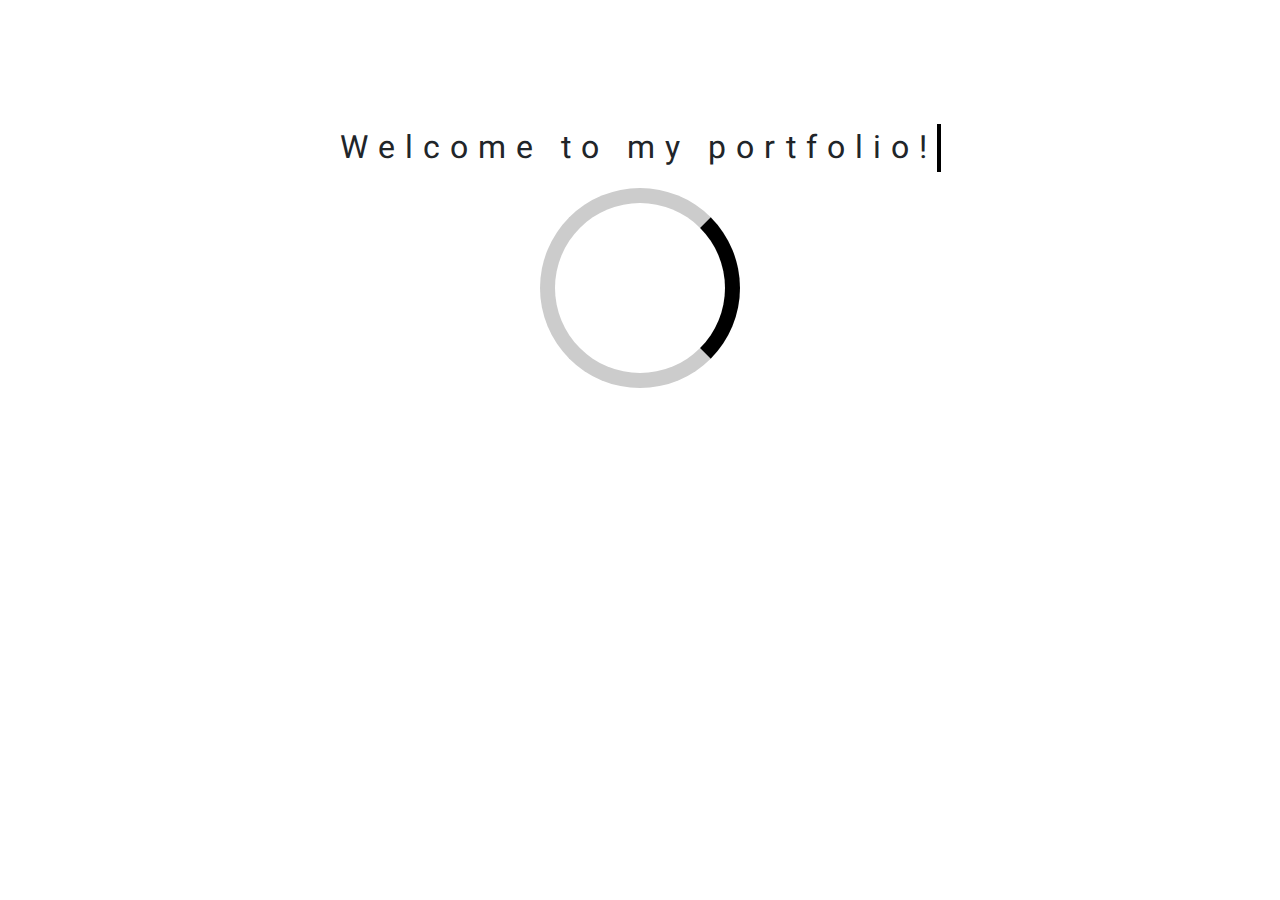
<file: mainProject/index.html>
<!DOCTYPE html>
<html lang="en">

<head>
    <meta charset="UTF-8">
    <meta name="viewport" content="width=device-width, initial-scale=1.0">
    <title>Main Portfolio - Daniel Allali</title>
    <link rel="stylesheet" href="https://cdn.jsdelivr.net/npm/bootstrap@4.4.1/dist/css/bootstrap.min.css"
        integrity="sha384-Vkoo8x4CGsO3+Hhxv8T/Q5PaXtkKtu6ug5TOeNV6gBiFeWPGFN9MuhOf23Q9Ifjh" crossorigin="anonymous">
    <link rel="stylesheet" href="mainProject.css">
</head>

<body>
    <!-- start animations -->
    <div id="loadingDiv">
        <div class="typingDiv">
            <p class="text">Welcome to my portfolio!</p>
        </div>
        <div class="circle"></div>
    </div>
    <!-- page -->
    <div id="allPage">
        <!-- this div is exist to display the page after loading (: -->
        <header>
            <nav>
                <ul>
                    <li><a href="#top">Home</a></li>
                    <li><a href="#About">About</a></li>
                    <li><a href="#Gallery">Gallery</a></li>
                    <li><a href="#contact">Contact</a></li>
                    <h1 class="responsiveUl">&#9776;
                        <li><a href="#top">Home</a></li>
                        <li><a href="#About">About</a></li>
                        <li><a href="#Gallery">Gallery</a></li>
                        <li><a href="#contact">Contact</a></li>
                    </h1>
                </ul>
            </nav>
            <div class="profile">
                <img src="../Images/profile.jpg" alt="profile picture">
                <h1>Daniel Allali</h1>
            </div>
        </header>
        <section class="toolsAndText">
            <div class="textDiv">
                <h1>Portfolio</h1>
                <p>
                    This is my portfolio, and here you can see my skills in website development and design
                    implementation.
                </p>
            </div>
            <div class="toolsDiv">
                <div class="upImgs">
                    <a href="https://he.wikipedia.org/wiki/HTML" target="_blank" rel="noopener noreferrer">
                        <img src="../Images/html.png" alt="html image">
                    </a>
                    <a href="https://en.wikipedia.org/wiki/CSS" target="_blank" rel="noopener noreferrer">
                        <img src="../Images/css.png" alt="css image">
                    </a>
                    <a href="https://en.wikipedia.org/wiki/JavaScript" target="_blank" rel="noopener noreferrer">
                        <img src="../Images/javascript.png" alt="javascript image">
                    </a>
                </div>
                <div class="downImgs">
                    <a href="https://getbootstrap.com/" target="_blank" rel="noopener noreferrer">
                        <img src="../Images/bootstrap.png" alt="bootstrap image">
                    </a>
                    <a href="https://sass-lang.com/" target="_blank" rel="noopener noreferrer">
                        <img src="../Images/sass.png" alt="sass image">
                    </a>
                </div>
            </div>
        </section>
        <section id="About">
            <img src="../Images/profile.jpg" alt="profile picture">
            <h1>About me</h1>
            <p>
                I am 13 years old and I live in Tel Aviv<br>
                I have the passion for programing especially website development.<br>
                My passion is to build websites for the wide audience, that will be fast,<br> effective and fun, in
                order
                to maximize the UI/UX.<br>
                <span class="mainH">Programing languages and libraries I'm using:</span><br>
                <span class="oneTab">Programing languages:</span><br>
                <span class="twoTab"><span class="languages">Python</span>(for gaming development)</span><br>
                <span class="twoTab"><span class="languages">JavaScript</span>(for website development)</span><br>
                <span class="oneTab">libraries, styling and OOL languages:</span><br>
                <span class="twoTab"><span class="languages">Bootstrap</span> and <span class="languages">SASS</span>
                    for <span class="languages">HTML</span> and <span class="languages">CSS</span>(website
                    development)</span>
            </p>
            <a href="myCV.pdf" download="DanielAllali">Download my cv</a>
        </section>
        <section id="Gallery">
            <h1>Chosen works</h1>
            <p>
                In these works, I received a landing page design and implemented it.
            </p>
            <div class="works">
                <!-- work row1 -->
                <!-- work row1 -->
                <!-- work row1 -->
                <!-- work row1 -->
                <!-- work row1 -->
                <!-- work row1 -->
                <!-- work row1 -->
                <!-- work row1 -->
                <div class="workrow1 CARD">
                    <div class="card project1" style="width: 18rem;">
                        <img src="../Images/project2Img.png" class="card-img-top" alt="project picture">
                        <div class="card-body">
                            <h5 class="card-title">Good coffee</h5>
                            <p class="card-text">This project was created by HTML CSS and JavaScript.</p>
                            <div class="tools">
                                <img src="../Images/html.png" alt="html image">
                                <img src="../Images/css.png" alt="css image">
                                <img src="../Images/javascript.png" alt="javascript image">
                            </div>
                            <a href="../Projects/Project2/project2PresentationPage/page2.html"
                                class="btn btn-primary">To
                                Project</a>
                        </div>
                    </div>
                    <div class="card project2" style="width: 18rem;">
                        <img src="../Images/project3Img.png" class="card-img-top" alt="project picture">
                        <div class="card-body">
                            <h5 class="card-title">Pink project</h5>
                            <p class="card-text">This project was created by HTML CSS and JavaScript.</p>
                            <div class="tools">
                                <img src="../Images/html.png" alt="html image">
                                <img src="../Images/css.png" alt="css image">
                                <img src="../Images/javascript.png" alt="javascript image">
                            </div>
                            <a href="../Projects/Project3/project3PresentationPage/page3.html"
                                class="btn btn-primary">To
                                Project</a>
                        </div>
                    </div>
                    <div class="card project3" style="width: 18rem;">
                        <img src="../Images/project1Img.png" class="card-img-top" alt="project picture">
                        <div class="card-body">
                            <h5 class="card-title">Allow us</h5>
                            <p class="card-text">This project was created by HTML CSS and JavaScript.</p>
                            <div class="tools">
                                <img src="../Images/html.png" alt="html image">
                                <img src="../Images/css.png" alt="css image">
                                <img src="../Images/javascript.png" alt="javascript image">
                            </div>
                            <a href="../Projects/Project1/project1PresentationPage/page1.html"
                                class="btn btn-primary">To
                                Project</a>
                        </div>
                    </div>
                </div>
                <!-- work row2 -->
                <!-- work row2 -->
                <!-- work row2 -->
                <!-- work row2 -->
                <!-- work row2 -->
                <!-- work row2 -->
                <!-- work row2 -->
                <!-- work row2 -->
                <div class="workrow2 CARD">
                    <div class="card project1" style="width: 18rem;">
                        <img src="../Images/project5Img.png" class="card-img-top" alt="project picture">
                        <div class="card-body">
                            <h5 class="card-title">Here & Now</h5>
                            <p class="card-text">This project was created by HTML CSS JavaScript and Bootstrap.</p>
                            <div class="tools">
                                <img src="../Images/html.png" alt="html image">
                                <img src="../Images/css.png" alt="css image">
                                <img src="../Images/javascript.png" alt="javascript image">
                                <img src="../Images/bootstrap.png" alt="bootstrap image">
                            </div>
                            <a href="../Projects/Project5/project5PresentationPage/page5.html"
                                class="btn btn-primary">To
                                Project</a>
                        </div>
                    </div>
                    <div class="card project2" style="width: 18rem;">
                        <img src="../Images/project6Img.png" class="card-img-top" alt="project picture">
                        <div class="card-body">
                            <h5 class="card-title">Discover the world</h5>
                            <p class="card-text">This project was created by HTML CSS and JavaScript.</p>
                            <div class="tools">
                                <img src="../Images/html.png" alt="html image">
                                <img src="../Images/css.png" alt="css image">
                                <img src="../Images/javascript.png" alt="javascript image">
                            </div>
                            <a href="../Projects/Project6/project6PresentationPage/page6.html"
                                class="btn btn-primary">To
                                Project</a>
                        </div>
                    </div>
                    <div class="card project3" style="width: 18rem;">
                        <img src="../Images/project4Img.png" class="card-img-top" alt="project picture">
                        <div class="card-body">
                            <h5 class="card-title">Free advice</h5>
                            <p class="card-text">This project was created by HTML JavaScript and Sass a CSS extension.
                            </p>
                            <div class="tools">
                                <img src="../Images/html.png" alt="html image">
                                <img src="../Images/css.png" alt="css image">
                                <img src="../Images/javascript.png" alt="javascript image">
                                <img src="../Images/sass.png" alt="sass image">
                            </div>
                            <a href="../Projects/Project4/project4PresentationPage/page4.html"
                                class="btn btn-primary">To
                                Project</a>
                        </div>
                    </div>
                </div>
            </div>
            <div class="collusionDiv"></div>
        </section>
        <section id="contact">
            <img src="../Images/Rectangle 41.png" alt="mail Image">
            <form>
                <h1>Contact</h1>
                <p>
                    Fill out the form if you'r interested.
                </p>
                <label for="fullName"> Full name</label>
                <input type="text" id="fullName" onfocus="onFocusName()" onblur="onBlurName()">
                <label for="email">Email</label>
                <input type="text" id="email" onfocus="onFocusEmail()" onblur="onBlurEmail()">
                <label for="phone">Phone number</label>
                <input type="text" id="phone" onfocus="onFocusPhone()" onblur="onBlurPhone()">
                <label for="message">Message content</label>
                <textarea type="text" id="message" onfocus="onFocusMessage()" onblur="onBlurMessage()"></textarea>
                <input type="button" value="Send">
            </form>
        </section>
        <footer>
            <div class="iconsDiv">
                <div class="Icon icon1">
                    <img src="../Images/location.svg" alt="location icon">
                    <h3>קהילת ורשה 31, ת"א</h3>
                </div>
                <div class="Icon icon2">
                    <img src="../Images/emailShtrudel.svg" alt="email icon">
                    <h3>daniel.allali12@gmail.com</h3>
                </div>
                <div class="Icon icon3">
                    <img src="../Images/whatsapp.svg" alt="whatsapp icon">
                    <h3>+972 50-658-1406</h3>
                </div>
                <div class="Icon icon4">
                    <img src="../Images/phoneIcon.svg" alt="phone icon">
                    <h3>050-658-1406</h3>
                </div>
                <div class="Icon icon5">
                    <img src="../Images/linkedin.svg" alt="linkedin icon">
                    <h3>daniel</h3>
                </div>
                <div class="Icon icon6">
                    <img src="../Images/facebook.svg" alt="facebook icon">
                    <h3>#DaniDan</h3>
                </div>
            </div>
            <div class="copyRight">
                <h3>&copy;Daniel Allali, all rights reserved</h3>
            </div>
        </footer>
    </div>
    <!-- script & Bootstrap -->
    <!-- script & Bootstrap -->
    <!-- script & Bootstrap -->
    <!-- script & Bootstrap -->
    <script src="mainProject.js"></script>
    <script src="https://code.jquery.com/jquery-3.4.1.slim.min.js"
        integrity="sha384-J6qa4849blE2+poT4WnyKhv5vZF5SrPo0iEjwBvKU7imGFAV0wwj1yYfoRSJoZ+n"
        crossorigin="anonymous"></script>
    <script src="https://cdn.jsdelivr.net/npm/popper.js@1.16.0/dist/umd/popper.min.js"
        integrity="sha384-Q6E9RHvbIyZFJoft+2mJbHaEWldlvI9IOYy5n3zV9zzTtmI3UksdQRVvoxMfooAo"
        crossorigin="anonymous"></script>
    <script src="https://cdn.jsdelivr.net/npm/bootstrap@4.4.1/dist/js/bootstrap.min.js"
        integrity="sha384-wfSDF2E50Y2D1uUdj0O3uMBJnjuUD4Ih7YwaYd1iqfktj0Uod8GCExl3Og8ifwB6"
        crossorigin="anonymous"></script>
</body>

</html>
</file>
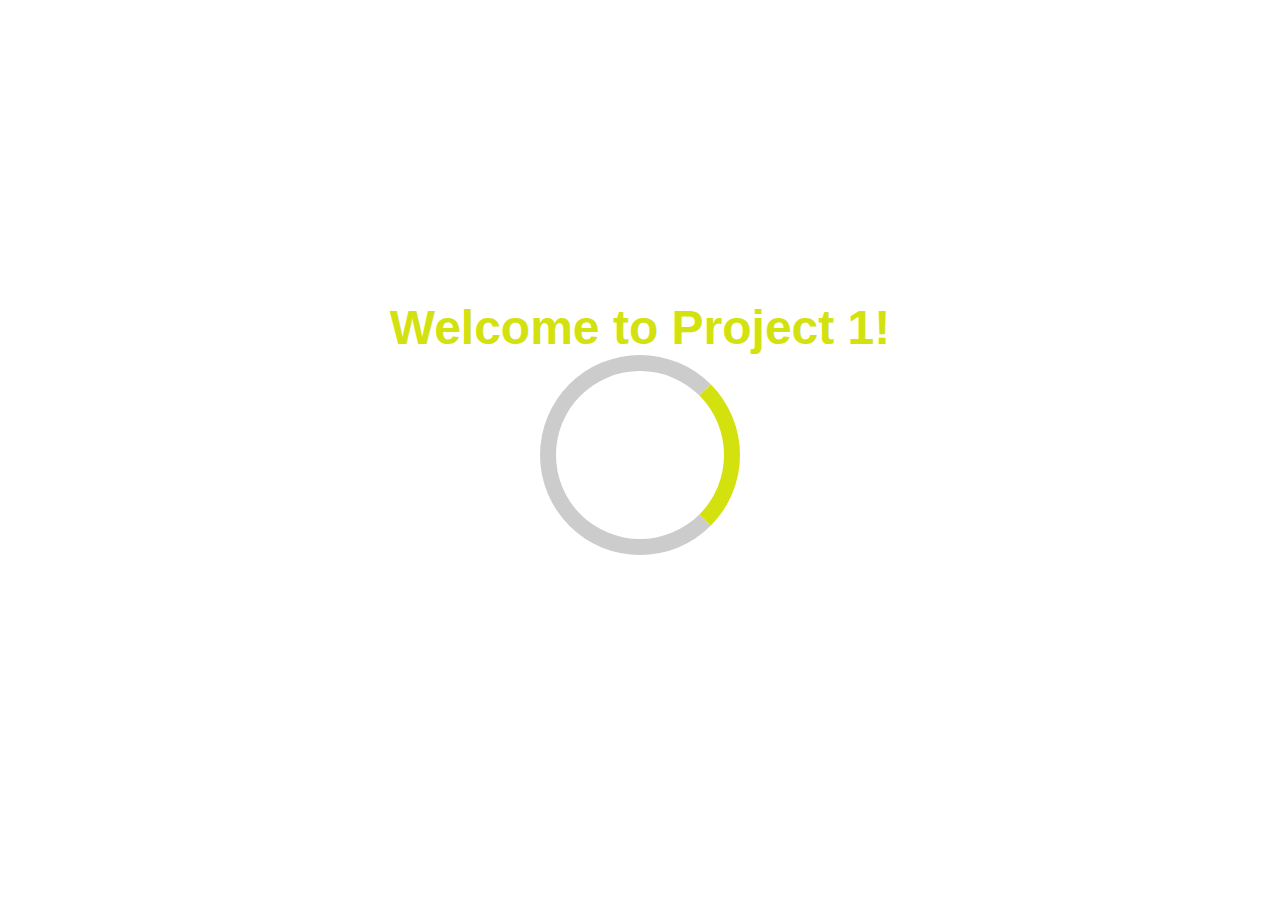
<file: Projects/Project1/pageOne.html>
<!DOCTYPE html>
<html lang="en">

<head>
    <meta charset="UTF-8">
    <meta name="viewport" content="width=device-width, initial-scale=1.0">
    <title>Landing page - 1</title>
    <link rel="stylesheet" href="main.css">
</head>

<body>
    <div id="loadingAnimationDiv">
        <h1>Welcome to Project 1!</h1>
        <div></div>
    </div>
    <!-- page -->
    <section id="startSection">

        <h1>Allow us to lead you forward</h1>
        <p>Lorem ipsum dolor sit amet consectetur.
            possimus eius enim libero corrupti aspernatur.</p>
    </section>
    <section id="infoSection">
        <div>
            <form name="formm">
                <label for="email">Email</label>
                <input onfocus="gmailOnFocus()" onblur="gmailOnBlur()" type="email" name="email">
                <label for="name">Full name</label>
                <input onfocus="usernameOnFocus()" onblur="usernameOnBlur()" type="text" name="fullName">
                <input type="button" value="Send">
            </form>
        </div>
    </section>
    </div>
    <script src="main.js"></script>
</body>

</html>
</file>
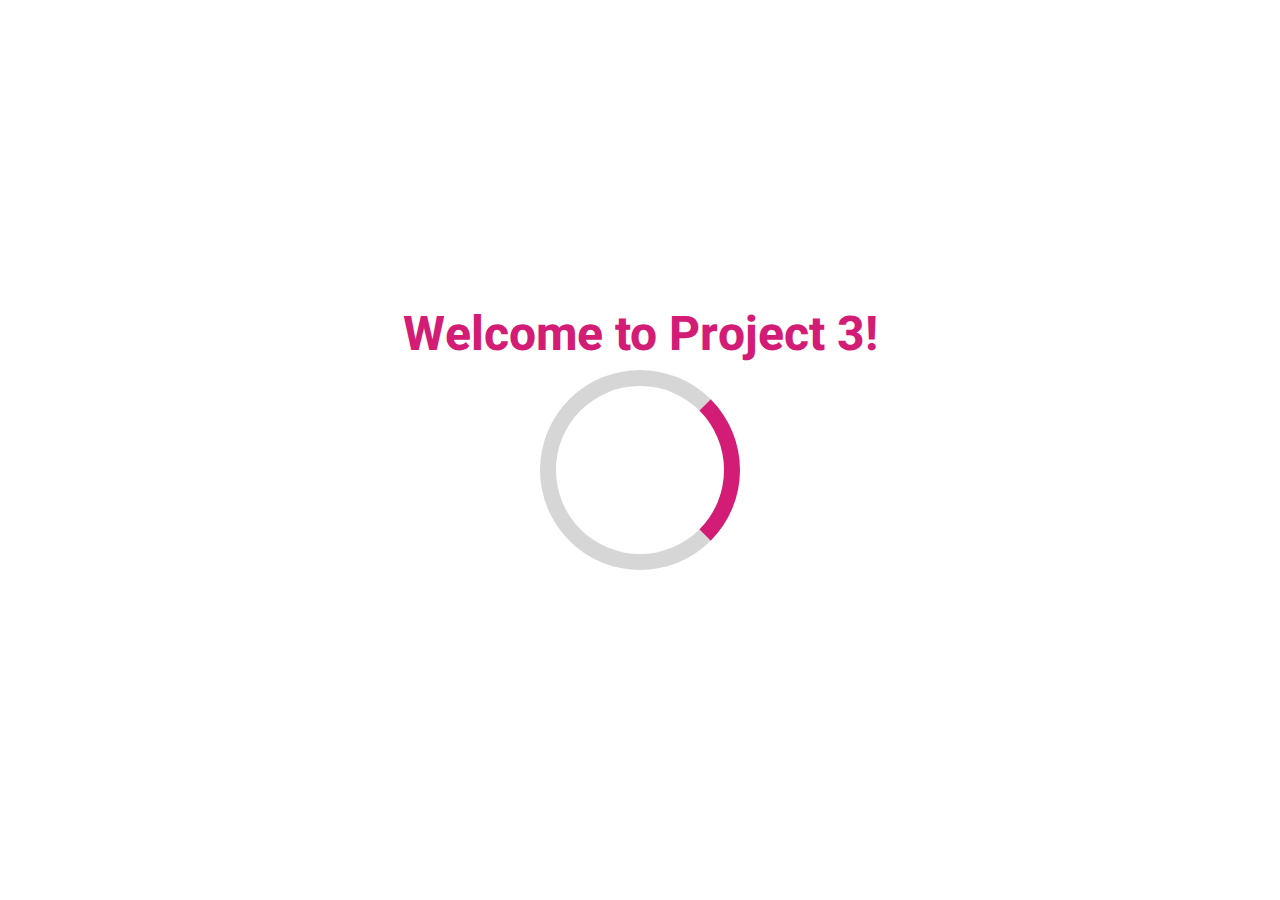
<file: Projects/Project3/landingPage3.html>
<!DOCTYPE html>
<html lang="en">

<head>
    <meta charset="UTF-8">
    <meta name="viewport" content="width=device-width, initial-scale=1.0">
    <title>Landing page - 3</title>
    <link rel="stylesheet" href="main.css">
</head>

<body>
    <div id="loadingAnimationDiv">
        <h1>Welcome to Project 3!</h1>
        <div></div>
    </div>
    <section id="information">
        <form name="formm">
            <h1>Let us lead you forward</h1>
            <p>Lorem ipsum dolor sit amet consectetur adipisicing elit. Adipisci quam ipsa itaque saepe harum minus.</p>
            <label for="name">Full name</label>
            <input type="text" name="fullName" onfocus="nameFocus()" onblur="nameBlur()">
            <label for="email">Email</label>
            <input type="text" name="email" onfocus="emailFocus()" onblur="emailBlur()">
            <input type="button" value="Send">
        </form>
    </section>
    <section id="imageSec"></section>
    <script src="main.js"></script>
</body>

</html>
</file>
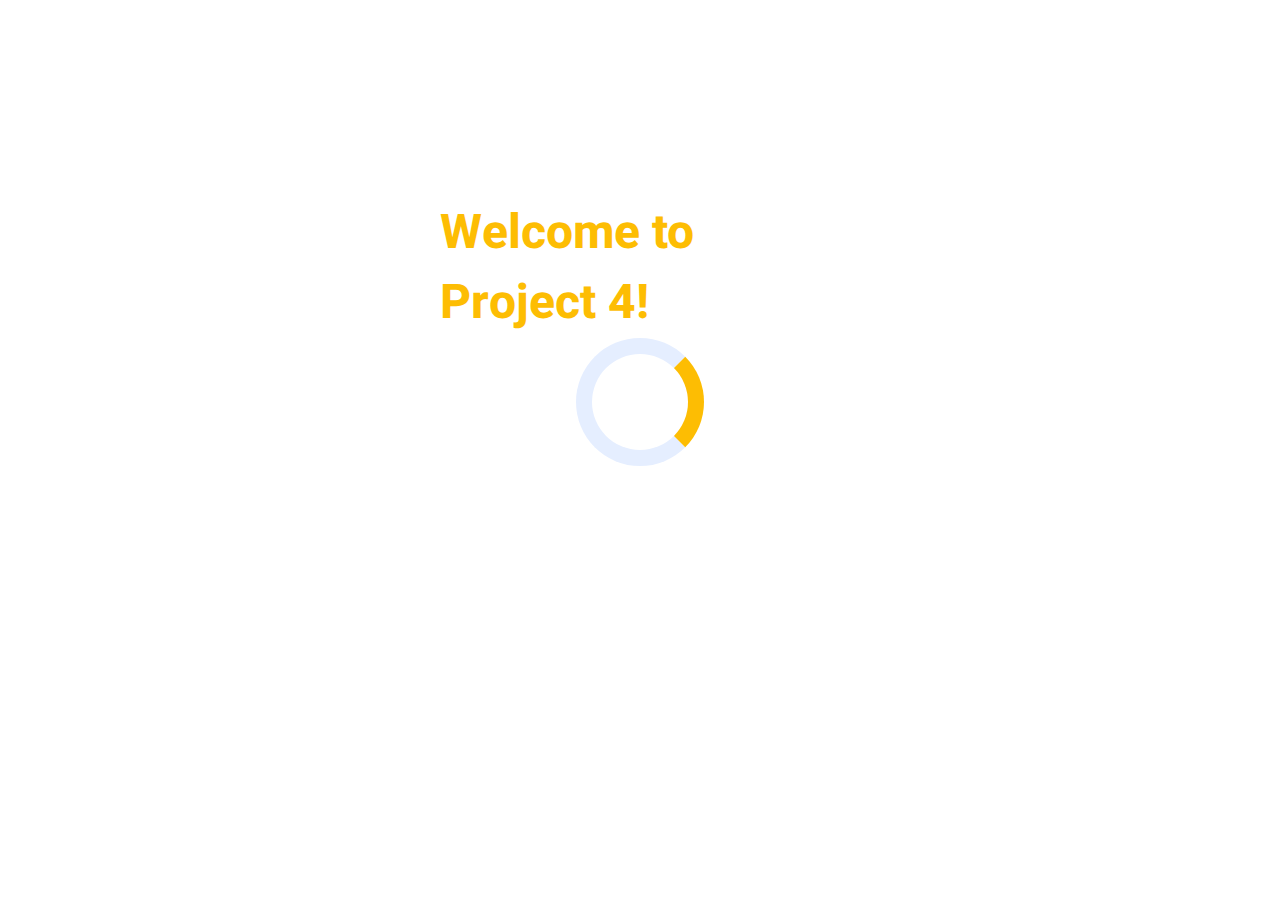
<file: Projects/Project4/landingPage4.html>
<!DOCTYPE html>
<html lang="en">

<head>
    <meta charset="UTF-8">
    <meta name="viewport" content="width=device-width, initial-scale=1.0">
    <title>Landing page - 4</title>
    <link rel="stylesheet" href="main.css">
</head>

<body>
    <hr id="upperLineHr">
    <div id="loadingAnimationDiv">
        <h1>Welcome to Project 4!</h1>
        <div></div>
    </div>
    <section id="upperSec">
        <div class="whatsappDivForAlign">
            <div>
                <img src="images/whatsappIcon.svg" alt="whatsapp icon">
            </div>
        </div>
        <div class="formAndText">
            <div>
                <h1>Free advice</h1>
                <p>To receive free advice, please leave your details, and a specialist will get back to you with a
                    response.</p>
            </div>
            <form>
                <label for="name" class="fuName">Full name</label>
                <input type="text" class="fuNameInput">
                <label for="email" class="email">Email</label>
                <input type="text" class="emailInput">
                <label for="name" class="bigFuName">Full name</label>
                <textarea type="text" class="bigFuNameInput"></textarea>
            </form>
            <input type="button" value="Send">
        </div>
        <img src="images/phoneImage.png" alt="phone image">
    </section>
    <footer id="footer">
        <div><img src="images/facebookIcon.png" alt="facebook icon"></div>
        <div><img src="images/instegramIcon.png" alt="instegram icon"></div>
        <div><img src="images/linkedinIcon.png" alt="linkedin icon"></div>
        <div><img src="images/phoneIcon.png" alt="phone icon"></div>
    </footer>
    <hr id="downHr">
    <script src="main.js"></script>
</body>

</html>
</file>
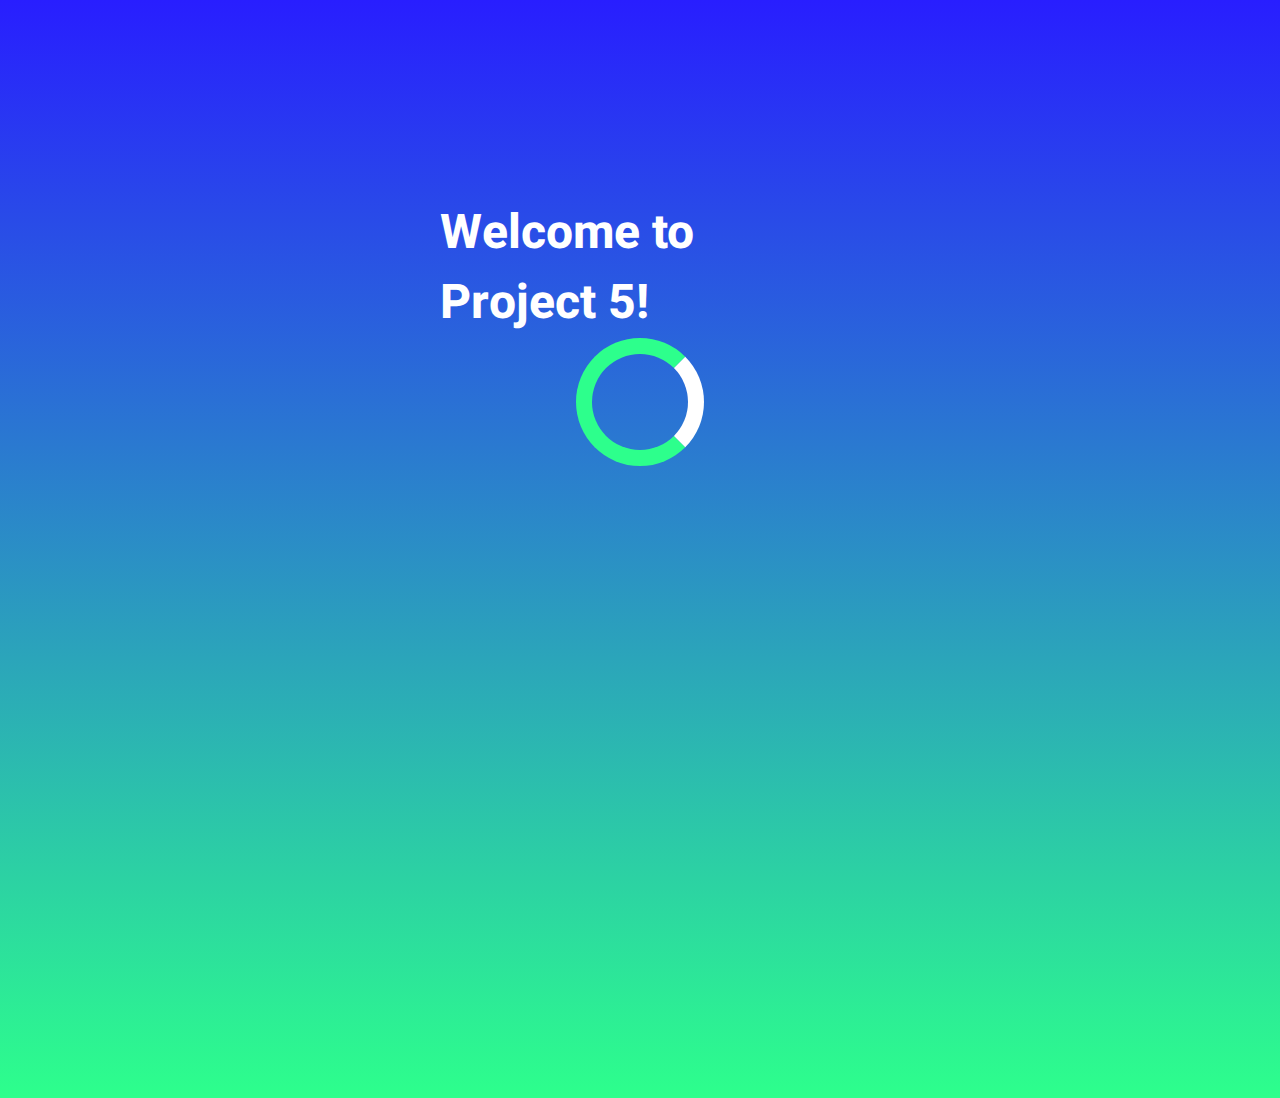
<file: Projects/Project5/landingPage5.html>
<!doctype html>
<html lang="en">

<head>
    <meta charset="utf-8">
    <meta name="viewport" content="width=device-width, initial-scale=1">
    <title>Landing page - 5</title>
    <link href="https://cdn.jsdelivr.net/npm/bootstrap@5.3.2/dist/css/bootstrap.min.css" rel="stylesheet"
        integrity="sha384-T3c6CoIi6uLrA9TneNEoa7RxnatzjcDSCmG1MXxSR1GAsXEV/Dwwykc2MPK8M2HN" crossorigin="anonymous">
    <link rel="stylesheet" href="main.css">

</head>

<body>
    <div id="loadingAnimationDiv">
        <h1>Welcome to Project 5!</h1>
        <div></div>
    </div>
    <div id="container">
        <h1>Here & Now</h1>
        <h3>We wanted to invite you to enjoy a variety of gifts.</h3>
        <p>
            Lorem ipsum dolor sit amet consectetur adipisicing elit. Repellendus harum ratione aliquam, perferendis
            nihil
            aliquid est molestias.
        </p>
        <form>

            <div class="mb-3">
                <label for="exampleInputEmail1" class="form-label">email</label>
                <input type="email" class="form-control" id="exampleInputEmail1" aria-describedby="emailHelp">
            </div>
            <div class="mb-3">
                <label for="exampleInputPassword1" class="form-label">Full name</label>
                <input type="text" class="form-control" id="exampleInputPassword1">
            </div>
            <button type="button" class="btn btn-primary">Update Me</button>
        </form>
    </div>
    <script src="https://cdn.jsdelivr.net/npm/bootstrap@5.3.2/dist/js/bootstrap.bundle.min.js"
        integrity="sha384-C6RzsynM9kWDrMNeT87bh95OGNyZPhcTNXj1NW7RuBCsyN/o0jlpcV8Qyq46cDfL"
        crossorigin="anonymous"></script>
    <script src="main.js"></script>
</body>

</html>
</file>
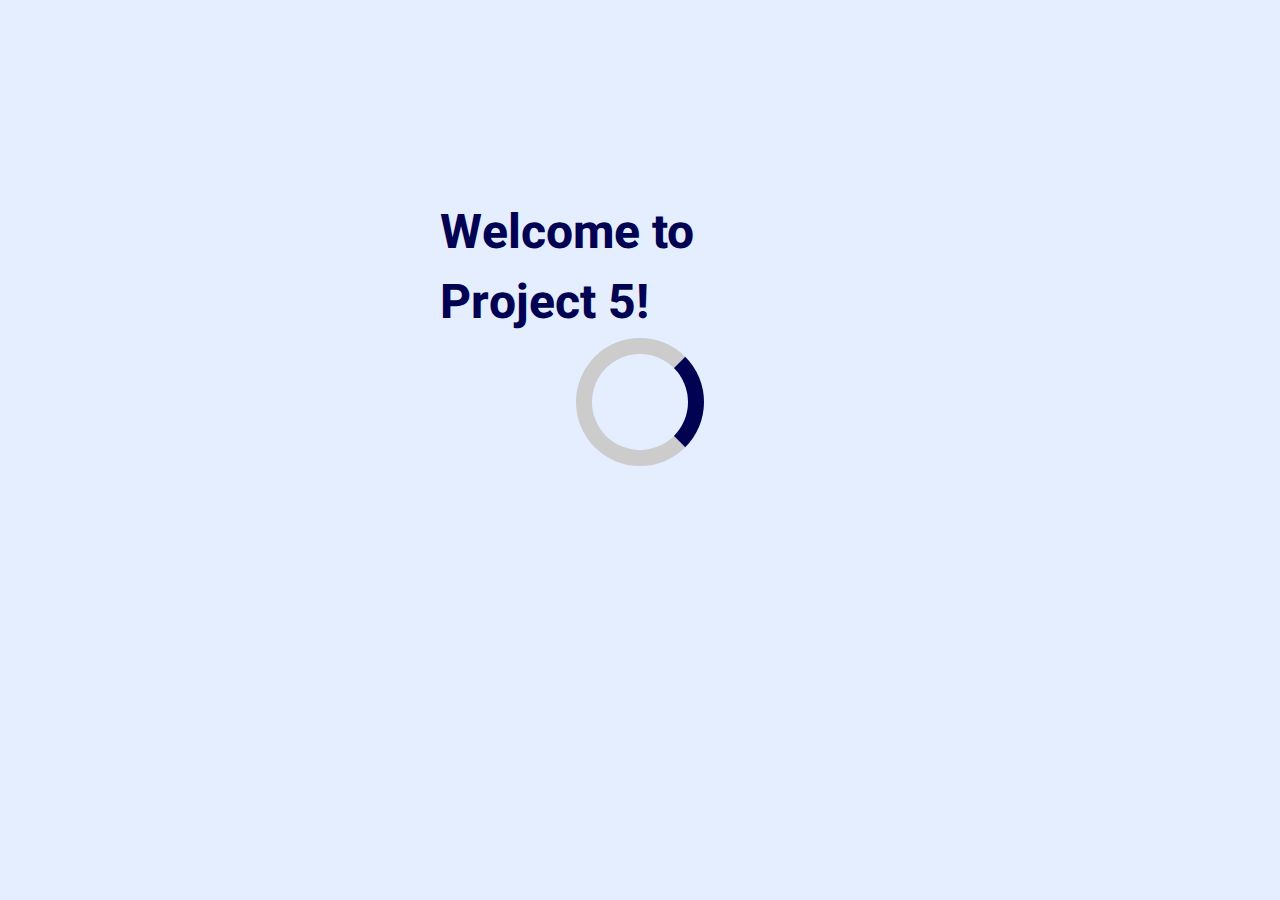
<file: Projects/Project6/landingPage6.html>
<!DOCTYPE html>
<html lang="en">

<head>
    <meta charset="UTF-8">
    <meta name="viewport" content="width=device-width, initial-scale=1.0">
    <title>Landing page - 6</title>
    <link rel="stylesheet" href="main.css">
</head>

<body>
    <div id="loadingAnimationDiv">
        <h1>Welcome to Project 5!</h1>
        <div></div>
    </div>
    <div id="container">
        <img src="images/waterTreas.png" alt="water treas 41">
        <img src="images/women.png" alt="woemn 31">
        <img src="images/sandTreas.png" alt="treas 42">
        <img src="images/cow.png" alt="cow 32">
        <img src="images/treasSky.png" alt="treas view 43">
        <img src="images/woman.png" alt="woman near sea 33">
        <img src="images/sunset.png" alt="sunset 23">
        <img src="images/treas.png" alt="treas 13">
        <img src="images/monkey.png" alt="monkey 24">
        <img src="images/man.png" alt="man sitting 14">
        <img src="images/field.png" alt="field 25">
        <img src="images/train.png" alt="train 15">
        <img src="images/ball.png" alt="ball 26">
        <img src="images/sunset2.png" alt="sunset 16">
        <div class="formDiv">
            <h1>Tell us about your experience</h1>
            <p>
                Lorem ipsum dolor sit amet consectetur adipisicing elit. Esse laudantium ut, neque dolorum aliquid
                pariatur!
            </p>
            <form>
                <label for="fullName">Full name</label>
                <input type="text" id="fullName">
                <label for="email">Email</label>
                <input type="text" id="email">
                <label for="experience">Your experience</label>
                <input type="text" id="experience">
                <input type="button" value="Send">
            </form>
        </div>
        <div class="pDiv">
            <h1>Discover the world</h1>
            <p>
                Lorem ipsum dolor sit amet consectetur, adipisicing elit. Labore omnis eius adipisci sint animi nobis?
            </p>
        </div>
    </div>
    <script src="main.js"></script>
</body>

</html>
</file>
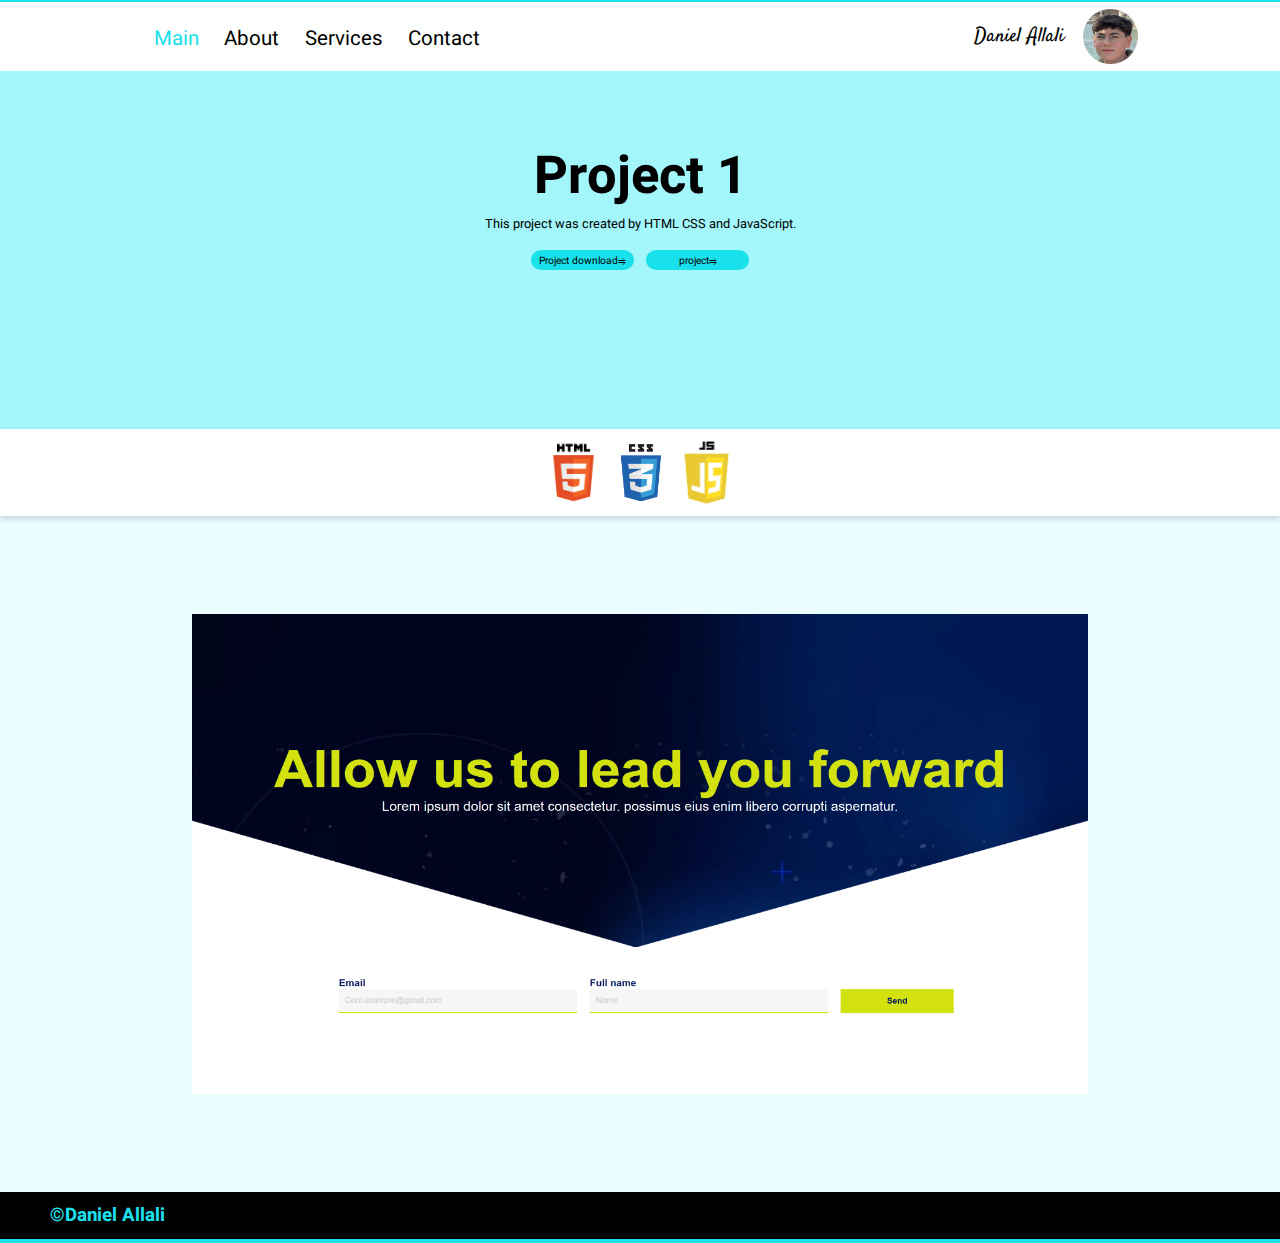
<file: Projects/Project1/project1PresentationPage/page1.html>
<!DOCTYPE html>
<html lang="en">

<head>
    <meta charset="UTF-8">
    <meta name="viewport" content="width=device-width, initial-scale=1.0">
    <title>Project presentation - 1</title>
    <link rel="stylesheet" href="page1.css">
</head>

<body>
    <header>
        <nav>
            <ul>
                <li><a href="#main">Main</a></li>
                <li><a href="#">About</a></li>
                <li><a href="#">Services</a></li>
                <li><a href="#">Contact</a></li>
                <li class="responsiveUl">
                    <h1>&#9776;</h1>
                    <ul>
                        <li><a href="#main">Main</a></li>
                        <li><a href="#">About</a></li>
                        <li><a href="#">Services</a></li>
                        <li><a href="#">Contact</a></li>
                    </ul>
                </li>
            </ul>
        </nav>
        <div class="profile">
            <h1>Daniel Allali</h1>
            <img src="../../../Images/profile.jpg" alt="Profile picture">
        </div>
    </header>
    <section class="reviewSec">
        <h1>Project 1</h1>
        <p>
            This project was created by HTML CSS and JavaScript.
        </p>
        <div>
            <a href="Project1download.zip" download="page1">
                Project download&#10596;
            </a>
            <a href="../../Project1/pageOne.html" target="_blank" rel=”noopener noreferrer”>
                project&#10596;
            </a>
        </div>
    </section>
    <section class="toolsSec">
        <img src="../../../Images/html.png" alt="Html imgage">
        <img src="../../../Images/css.png" alt="Css image">
        <img src="../../../Images/javascript.png" alt="JavaScript image">
    </section>
    <section class="displaySec">
        <img src="../../../Images/project1Img.png" alt="Project1 image">
    </section>
    <footer>
        <h1>&copy;Daniel Allali</h1>
    </footer>
</body>

</html>
</file>
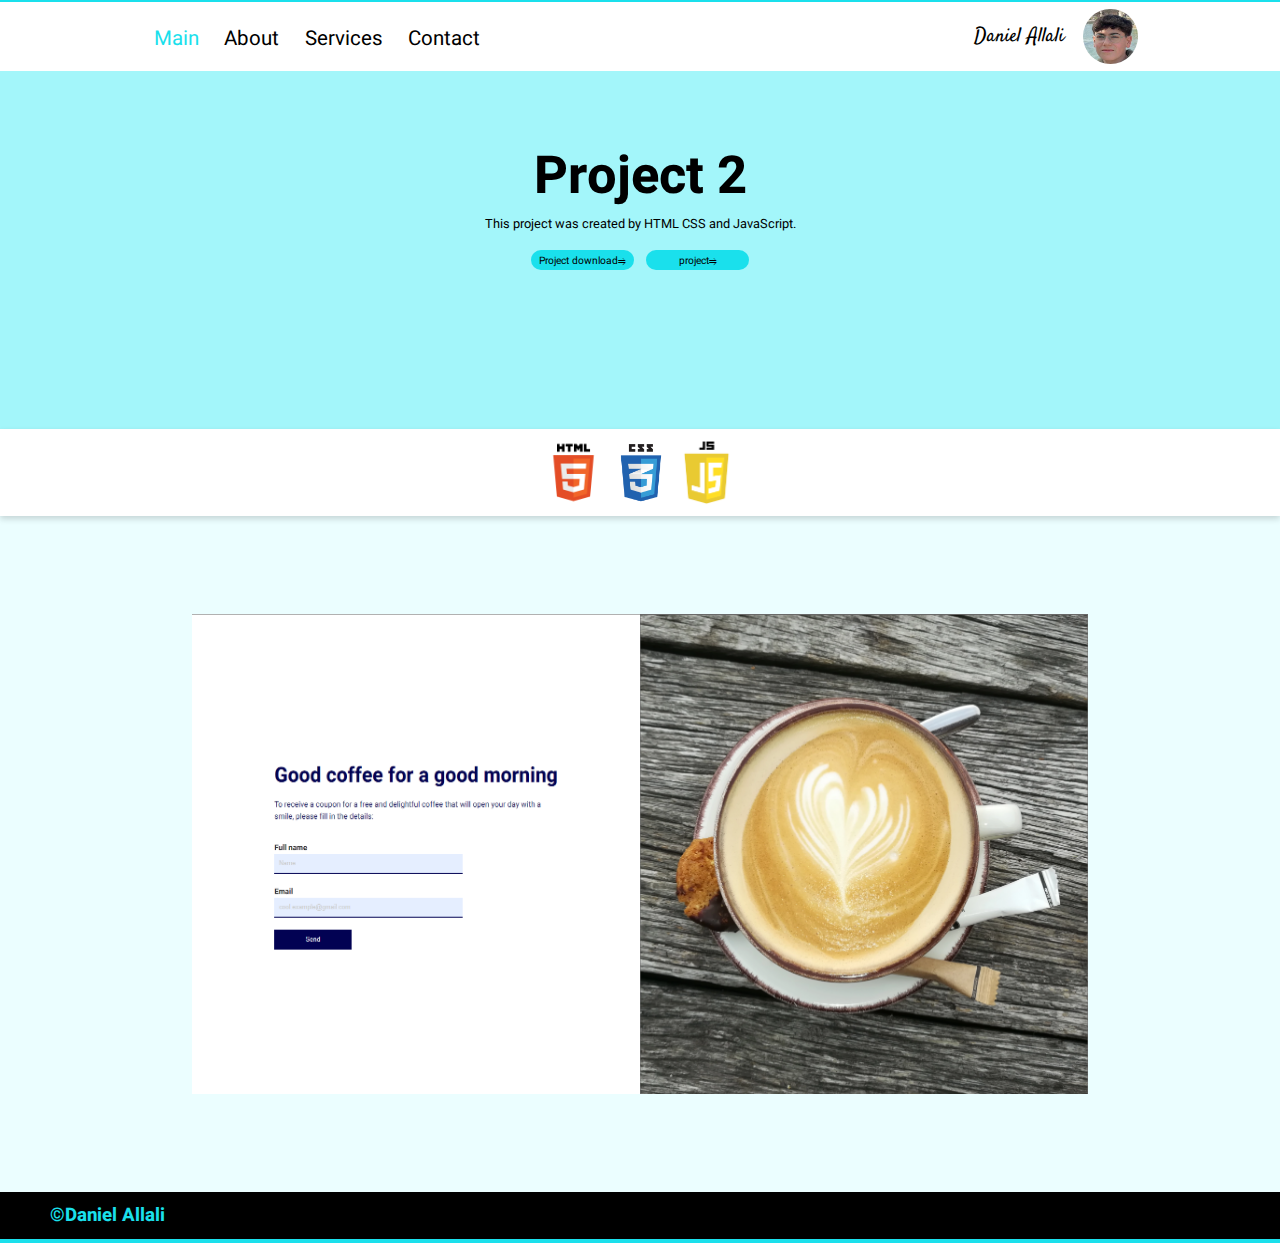
<file: Projects/Project2/project2PresentationPage/page2.html>
<!DOCTYPE html>
<html lang="en">

<head>
    <meta charset="UTF-8">
    <meta name="viewport" content="width=device-width, initial-scale=1.0">
    <title>Project presentation - 2</title>
    <link rel="stylesheet" href="page2.css">
</head>

<body>
    <header>
        <nav>
            <ul>
                <li><a href="#main">Main</a></li>
                <li><a href="#">About</a></li>
                <li><a href="#">Services</a></li>
                <li><a href="#">Contact</a></li>
                <li class="responsiveUl">
                    <h1>&#9776;</h1>
                    <ul>
                        <li><a href="#main">Main</a></li>
                        <li><a href="#">About</a></li>
                        <li><a href="#">Services</a></li>
                        <li><a href="#">Contact</a></li>
                    </ul>
                </li>
            </ul>
        </nav>
        <div class="profile">
            <h1>Daniel Allali</h1>
            <img src="../../../Images/profile.jpg" alt="Profile picture">
        </div>
    </header>
    <section class="reviewSec">
        <h1>Project 2</h1>
        <p>
            This project was created by HTML CSS and JavaScript.
        <div>
            <a href="Project2download.zip" download="page2">
                Project download&#10596;
            </a>
            <a href="../../Project2/landingPaageTwo.html" target="_blank" rel=”noopener noreferrer”>
                project&#10596;
            </a>
        </div>
    </section>
    <section class="toolsSec">
        <img src="../../../Images/html.png" alt="html image">
        <img src="../../../Images/css.png" alt="Css image">
        <img src="../../../Images/javascript.png" alt="JavaScript image">
    </section>
    <section class="displaySec">
        <img src="../../../Images/project2Img.png" alt="Project1 image">
    </section>
    <footer>
        <h1>&copy;Daniel Allali</h1>
    </footer>
</body>

</html>
</file>
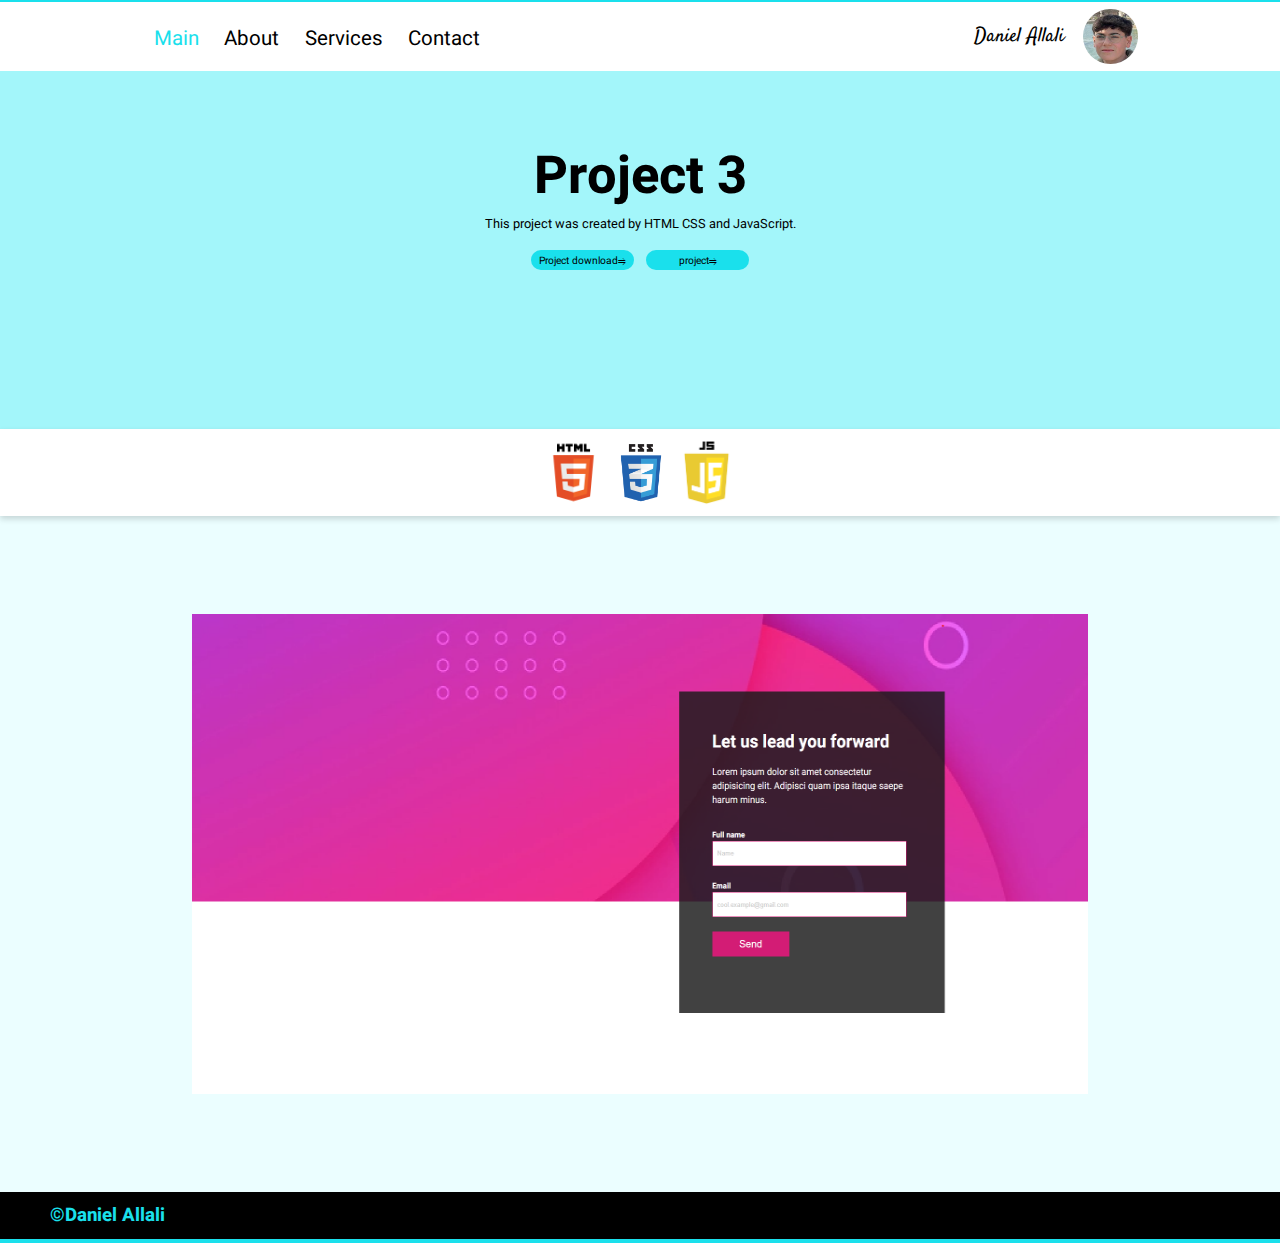
<file: Projects/Project3/project3PresentationPage/page3.html>
<!DOCTYPE html>
<html lang="en">

<head>
    <meta charset="UTF-8">
    <meta name="viewport" content="width=device-width, initial-scale=1.0">
    <title>Project presentation - 3</title>
    <link rel="stylesheet" href="page3.css">
</head>

<body>
    <header>
        <nav>
            <ul>
                <li><a href="#main">Main</a></li>
                <li><a href="#">About</a></li>
                <li><a href="#">Services</a></li>
                <li><a href="#">Contact</a></li>
                <li class="responsiveUl">
                    <h1>&#9776;</h1>
                    <ul>
                        <li><a href="#main">Main</a></li>
                        <li><a href="#">About</a></li>
                        <li><a href="#">Services</a></li>
                        <li><a href="#">Contact</a></li>
                    </ul>
                </li>
            </ul>
        </nav>
        <div class="profile">
            <h1>Daniel Allali</h1>
            <img src="../../../Images/profile.jpg" alt="Profile picture">
        </div>
    </header>
    <section class="reviewSec">
        <h1>Project 3</h1>
        <p>
            This project was created by HTML CSS and JavaScript.
        </p>
        <div>
            <a href="Project3download.zip" download="page2">
                Project download&#10596;
            </a>
            <a href="../../Project3/landingPage3.html" target="_blank" rel=”noopener noreferrer”>
                project&#10596;
            </a>
        </div>
    </section>
    <section class="toolsSec">
        <img src="../../../Images/html.png" alt="html image">
        <img src="../../../Images/css.png" alt="Css image">
        <img src="../../../Images/javascript.png" alt="JavaScript image">
    </section>
    <section class="displaySec">
        <img src="../../../Images/project3Img.png" alt="Project1 image">
    </section>
    <footer>
        <h1>&copy;Daniel Allali</h1>
    </footer>
</body>

</html>
</file>
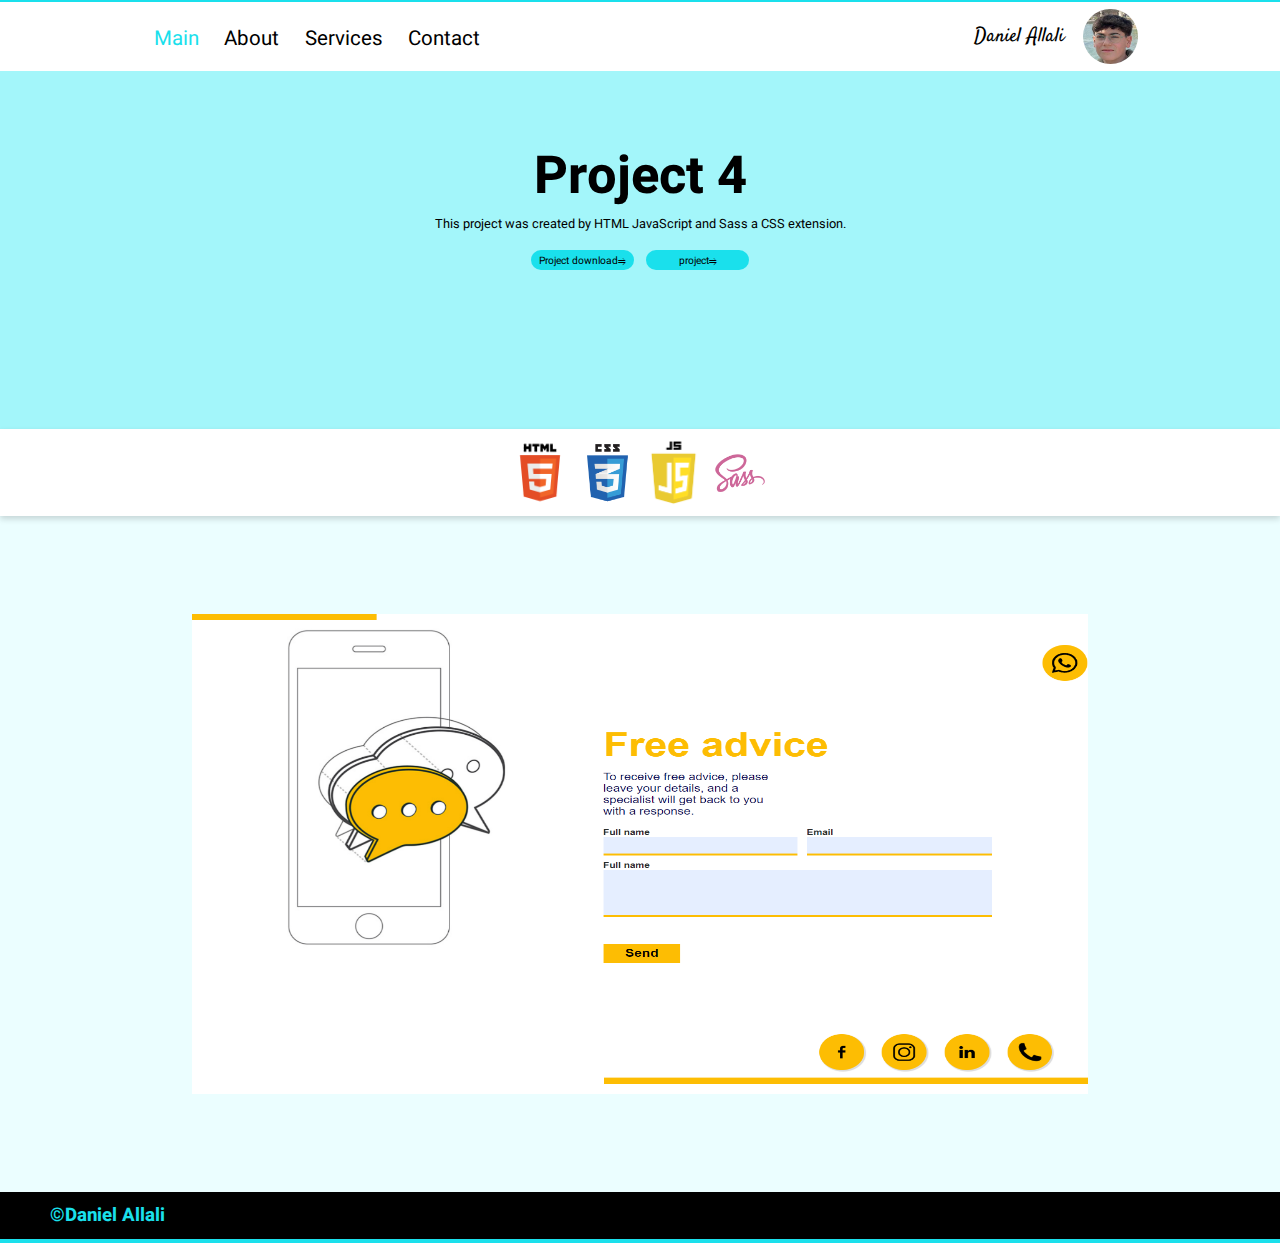
<file: Projects/Project4/project4PresentationPage/page4.html>
<!DOCTYPE html>
<html lang="en">

<head>
    <meta charset="UTF-8">
    <meta name="viewport" content="width=device-width, initial-scale=1.0">
    <title>Project presentation - 4</title>
    <link rel="stylesheet" href="page4.css">
</head>

<body>
    <header>
        <nav>
            <ul>
                <li><a href="#main">Main</a></li>
                <li><a href="#">About</a></li>
                <li><a href="#">Services</a></li>
                <li><a href="#">Contact</a></li>
                <li class="responsiveUl">
                    <h1>&#9776;</h1>
                    <ul>
                        <li><a href="#main">Main</a></li>
                        <li><a href="#">About</a></li>
                        <li><a href="#">Services</a></li>
                        <li><a href="#">Contact</a></li>
                    </ul>
                </li>
            </ul>
        </nav>
        <div class="profile">
            <h1>Daniel Allali</h1>
            <img src="../../../Images/profile.jpg" alt="Profile picture">
        </div>
    </header>
    <section class="reviewSec">
        <h1>Project 4</h1>
        <p>
            This project was created by HTML JavaScript and Sass a CSS extension.
        </p>
        <div>
            <a href="Project4download.zip" download="page2">
                Project download&#10596;
            </a>
            <a href="../../Project4/landingPage4.html" target="_blank" rel=”noopener noreferrer”>
                project&#10596;
            </a>
        </div>
    </section>
    <section class="toolsSec">
        <img src="../../../Images/html.png" alt="html image">
        <img src="../../../Images/css.png" alt="Css image">
        <img src="../../../Images/javascript.png" alt="JavaScript image">
        <img src="../../../Images/sass.png" alt="Sass image">
    </section>
    <section class="displaySec">
        <img src="../../../Images/project4Img.png" alt="Project1 image">
    </section>
    <footer>
        <h1>&copy;Daniel Allali</h1>
    </footer>
</body>

</html>
</file>
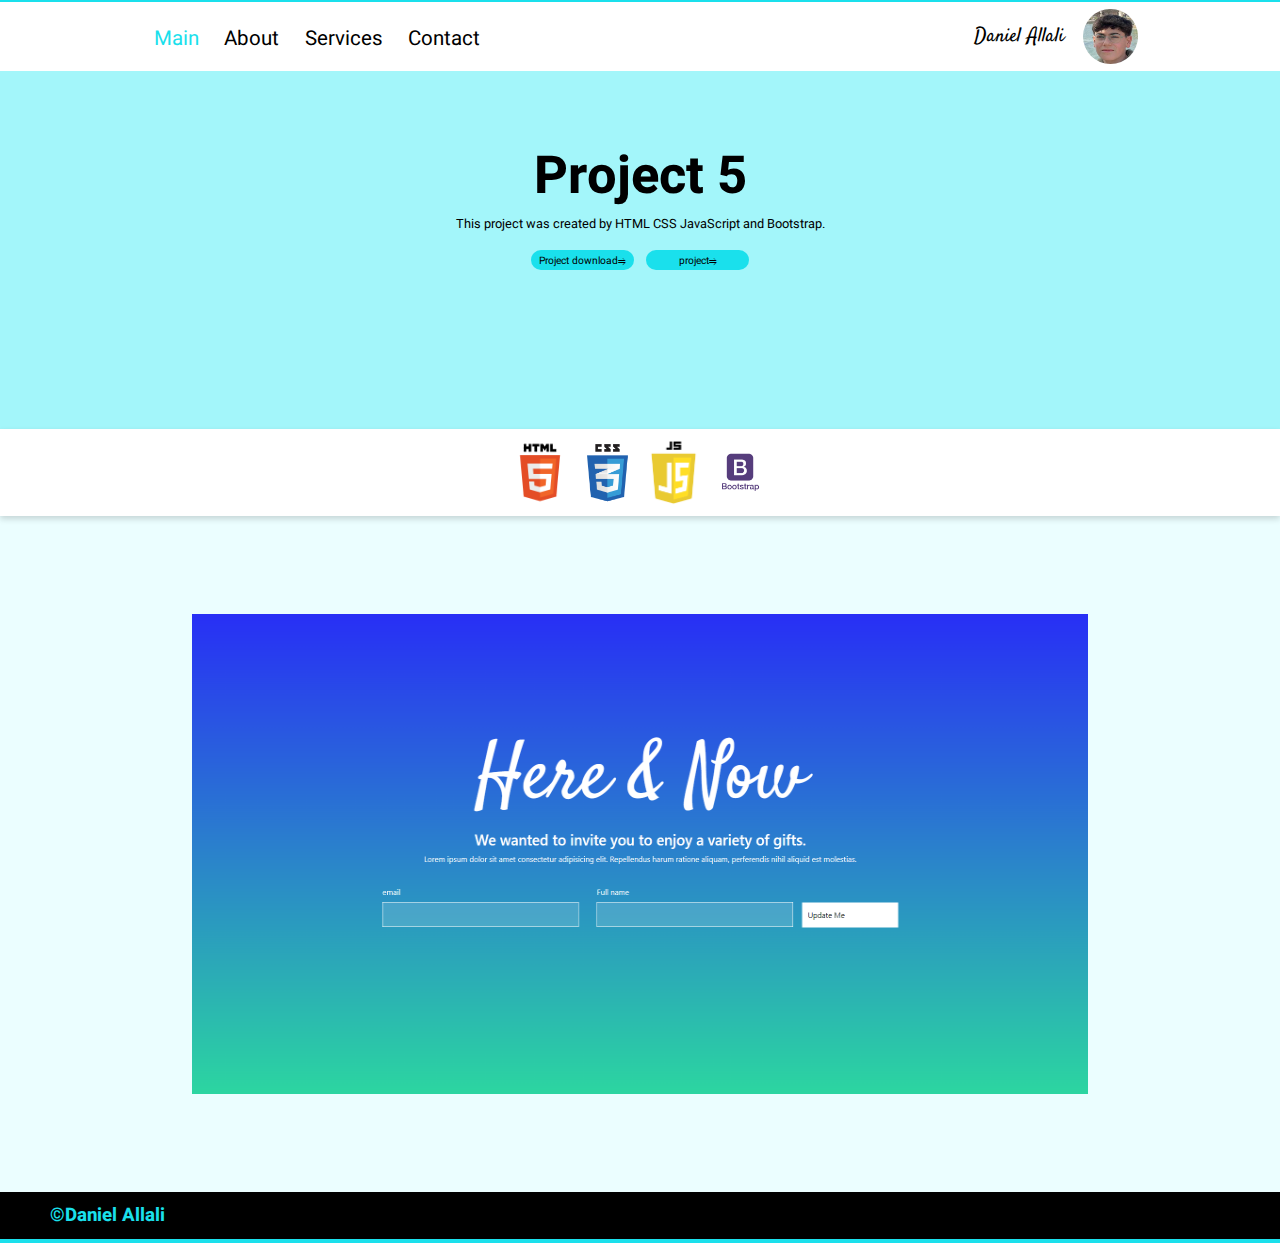
<file: Projects/Project5/project5PresentationPage/page5.html>
<!DOCTYPE html>
<html lang="en">

<head>
    <meta charset="UTF-8">
    <meta name="viewport" content="width=device-width, initial-scale=1.0">
    <title>Project presentation - 5</title>
    <link rel="stylesheet" href="page5.css">
</head>

<body>
    <header>
        <nav>
            <ul>
                <li><a href="#main">Main</a></li>
                <li><a href="#">About</a></li>
                <li><a href="#">Services</a></li>
                <li><a href="#">Contact</a></li>
                <li class="responsiveUl">
                    <h1>&#9776;</h1>
                    <ul>
                        <li><a href="#main">Main</a></li>
                        <li><a href="#">About</a></li>
                        <li><a href="#">Services</a></li>
                        <li><a href="#">Contact</a></li>
                    </ul>
                </li>
            </ul>
        </nav>
        <div class="profile">
            <h1>Daniel Allali</h1>
            <img src="../../../Images/profile.jpg" alt="Profile picture">
        </div>
    </header>
    <section class="reviewSec">
        <h1>Project 5</h1>
        <p>
            This project was created by HTML CSS JavaScript and Bootstrap.
        </p>
        <div>
            <a href="Project5download.zip" download="page2">
                Project download&#10596;
            </a>
            <a href="../../Project5/landingPage5.html" target="_blank" rel=”noopener noreferrer”>
                project&#10596;
            </a>
        </div>
    </section>
    <section class="toolsSec">
        <img src="../../../Images/html.png" alt="html image">
        <img src="../../../Images/css.png" alt="Css image">
        <img src="../../../Images/javascript.png" alt="JavaScript image">
        <img src="../../../Images/bootstrap.png" alt="Bootstrap image">
    </section>
    <section class="displaySec">
        <img src="../../../Images/project5Img.png" alt="Project1 image">
    </section>
    <footer>
        <h1>&copy;Daniel Allali</h1>
    </footer>
</body>

</html>
</file>
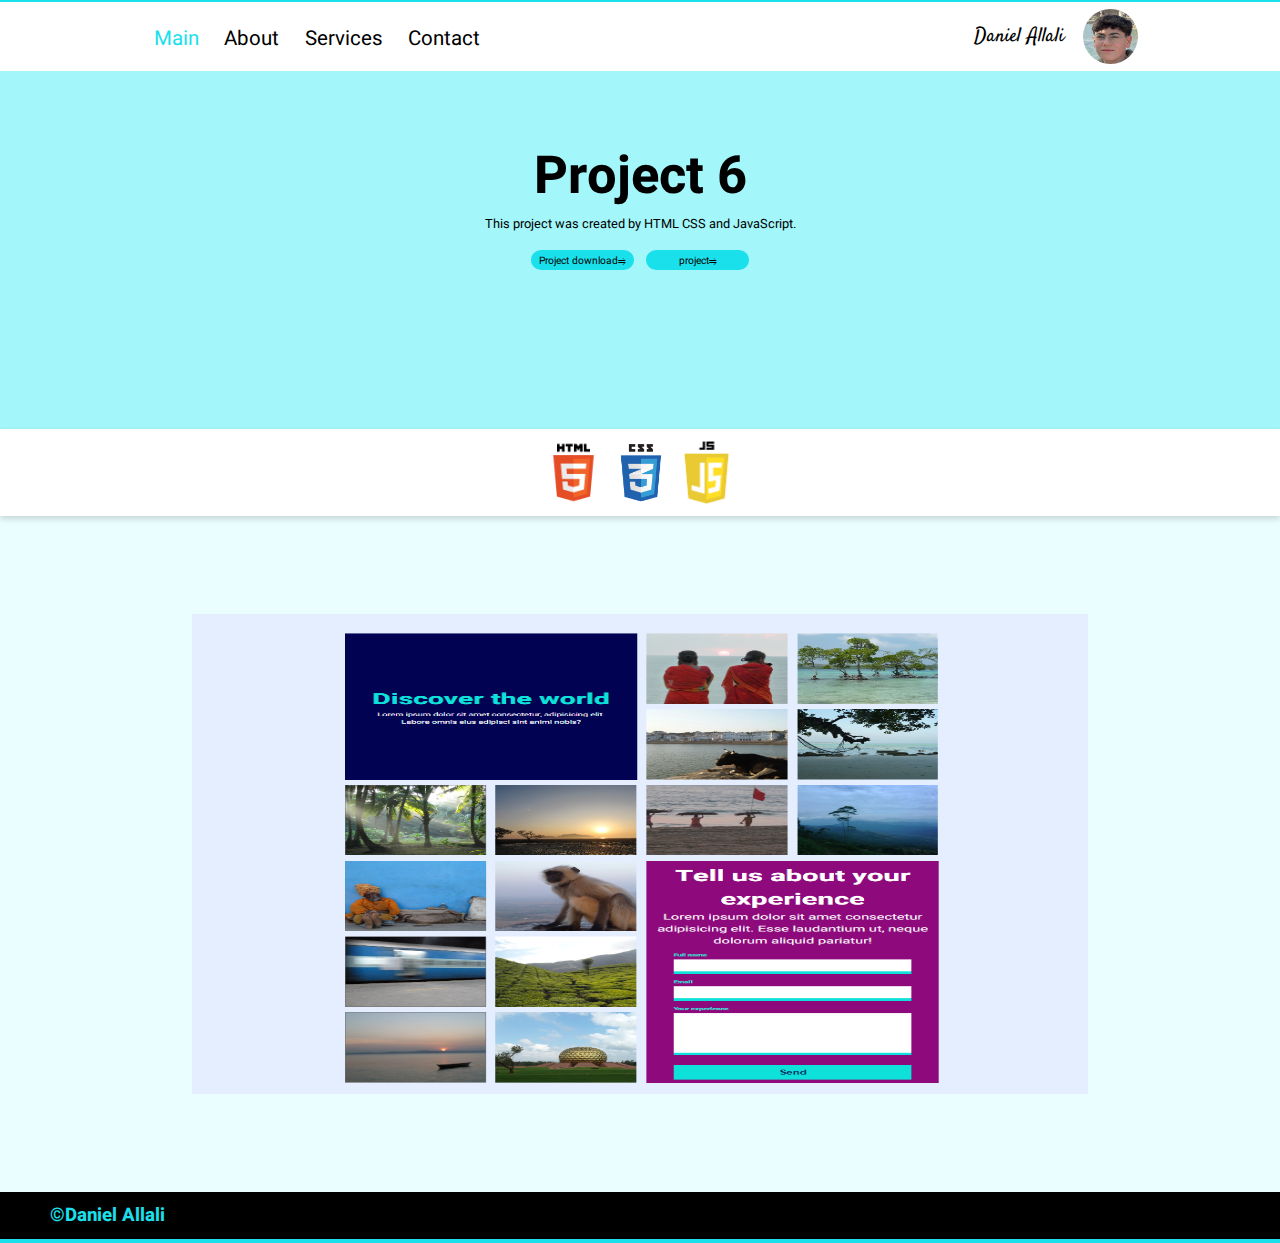
<file: Projects/Project6/project6PresentationPage/page6.html>
<!DOCTYPE html>
<html lang="en">

<head>
    <meta charset="UTF-8">
    <meta name="viewport" content="width=device-width, initial-scale=1.0">
    <title>Project presentation - 6</title>
    <link rel="stylesheet" href="page6.css">
</head>

<body>
    <header>
        <nav>
            <ul>
                <li><a href="#main">Main</a></li>
                <li><a href="#">About</a></li>
                <li><a href="#">Services</a></li>
                <li><a href="#">Contact</a></li>
                <li class="responsiveUl">
                    <h1>&#9776;</h1>
                    <ul>
                        <li><a href="#main">Main</a></li>
                        <li><a href="#">About</a></li>
                        <li><a href="#">Services</a></li>
                        <li><a href="#">Contact</a></li>
                    </ul>
                </li>
            </ul>
        </nav>
        <div class="profile">
            <h1>Daniel Allali</h1>
            <img src="../../../Images/profile.jpg" alt="Profile picture">
        </div>
    </header>
    <section class="reviewSec">
        <h1>Project 6</h1>
        <p>
            This project was created by HTML CSS and JavaScript.
        </p>
        <div>
            <a href="Project6downalod.zip" download="page2">
                Project download&#10596;
            </a>
            <a href="../../Project6/landingPage6.html" target="_blank" rel=”noopener noreferrer”>
                project&#10596;
            </a>
        </div>
    </section>
    <section class="toolsSec">
        <img src="../../../Images/html.png" alt="html image">
        <img src="../../../Images/css.png" alt="Css image">
        <img src="../../../Images/javascript.png" alt="JavaScript image">
    </section>
    <section class="displaySec">
        <img src="../../../Images/project6Img.png" alt="Project1 image">
    </section>
    <footer>
        <h1>&copy;Daniel Allali</h1>
    </footer>
</body>

</html>
</file>
<file: mainProject/mainProject.css>
* {
  margin: 0;
  padding: 0;
  box-sizing: border-box;
  font-family: "Heebo";
  scroll-behavior: smooth;
}

body {
  overflow-x: hidden;
}

#allPage {
  display: none;
  opacity: 0;
  transition: opacity 1s;
}

@font-face {
  font-family: "Heebo";
  src: url("../fonts/Heebo-VariableFont_wght.ttf");
}
@font-face {
  font-family: "Satisfy";
  src: url("../fonts/Satisfy-Regular.ttf");
}
#loadingDiv {
  width: 100vw;
  height: 40vw;
  display: flex;
  flex-direction: column;
  justify-content: center;
  align-items: center;
  opacity: 1;
  transition: opacity 1s;
}

#loadingDiv .circle {
  width: 200px;
  height: 200px;
  border: 15px solid #ccc;
  border-right-color: black;
  border-radius: 50%;
  animation: spin 2s infinite, color 2s infinite;
}

@keyframes color {
  0% {
    border-right-color: red;
  }
  14% {
    border-right-color: orange;
  }
  28% {
    border-right-color: yellow;
  }
  42% {
    border-right-color: green;
  }
  57% {
    border-right-color: blue;
  }
  71% {
    border-right-color: indigo;
  }
  85% {
    border-right-color: violet;
  }
  100% {
    border-right-color: red;
  }
}
@keyframes spin {
  0% {
    transform: rotate(0deg);
  }
  100% {
    transform: rotate(360deg);
  }
}
/* typing animation */
.text {
  font-size: 2em;
  letter-spacing: 10px;
  border-right: 4px solid #000;
  width: 100%;
  white-space: nowrap;
  overflow: hidden;
  animation: typing 3s steps(24) infinite, color 2s infinite;
}

@keyframes typing {
  from {
    width: 0;
  }
}
/* responsive */
/* responsive */
/* responsive */
@media (max-width: 650px) {
  #loadingDiv .circle {
    width: 100px;
    height: 100px;
    border: 10px solid #ccc;
  }
  .text {
    font-size: 2.5vw;
  }
}
header {
  width: 100vw;
  height: 80px;
  padding-right: 5vw;
  position: fixed;
  top: 0;
  left: 0;
  z-index: 10;
  display: flex;
  flex-direction: row;
  justify-content: space-between;
  align-items: center;
  box-shadow: 0 0.5px 20px #000;
  background: linear-gradient(to right, white, white, #0078B7);
}

header nav {
  order: 1;
  margin-left: 7vw;
  height: 80px;
}

header nav h1.responsiveUl {
  display: none;
}

header nav ul {
  width: 40vw;
  height: 80px;
  display: flex;
  flex-direction: row;
  align-items: center;
  justify-content: space-between;
  list-style-type: none;
}

header ul li a {
  color: black;
  font-weight: bold;
  font-size: 1rem;
  transition: color 0.5s;
}

header ul li a:hover {
  text-decoration: none;
  color: #91E0EF;
}

header ul li a[href^="#top"] {
  color: #0078B7;
}

header ul li a[href^="#top"]:hover {
  text-decoration: underline;
}

header .profile {
  order: 2;
  height: 80px;
  display: flex;
  flex-direction: row;
  justify-content: center;
  align-items: center;
}

header .profile h1 {
  order: 1;
  font-family: "Satisfy";
  font-size: 15pt;
  margin-right: 1vw;
  color: white;
  cursor: pointer;
}

header .profile h1:hover {
  text-decoration: underline;
}

header .profile img {
  order: 2;
  height: 60px;
  width: 60px;
  border-radius: 50%;
}

/* responsive */
/* responsive */
/* responsive */
/* responsive */
/* responsive */
@media (max-width: 630px) {
  header {
    height: 60px;
  }
  header nav {
    order: 1;
    margin-left: 0;
    height: 60px;
    display: flex;
    align-items: start;
    justify-content: center;
  }
  header nav ul {
    height: 60px;
    display: flex;
    align-items: center;
    justify-content: start;
  }
  header ul li {
    display: none;
  }
  header nav ul h1 li {
    display: block;
  }
  header nav ul h1 li {
    display: block;
  }
  header nav h1.responsiveUl {
    width: 60px;
    height: 35px;
    font-size: 20pt;
    margin-top: 3vw;
    display: flex;
    flex-direction: column;
    overflow: hidden;
    transform-origin: top bottom;
    transition: height 1s, background-color 1s;
    cursor: pointer;
  }
  header nav h1.responsiveUl:hover {
    margin-top: 10vw;
    height: 170px;
    background-color: #fff;
  }
  header .profile {
    height: 60px;
  }
  header .profile h1 {
    background: linear-gradient(to right, #0078B7, white, white, white);
    -webkit-background-clip: text;
            background-clip: text;
    color: transparent;
  }
  header .profile img {
    width: 50px;
  }
}
.toolsAndText {
  overflow: hidden;
  width: 100vw;
  height: 420px;
  display: flex;
  flex-direction: row;
  justify-content: center;
  align-items: center;
  position: relative;
  top: 80px;
  z-index: 3;
  background: linear-gradient(to right, #0078B7, white, white, white);
  background-position: 0%;
  transition: border-bottom 0.5s;
  border-bottom: 3px solid #fff;
  margin-bottom: 3px;
}

.toolsAndText:hover {
  border-bottom-color: #0078B7;
}

.toolsAndText div.textDiv {
  width: 50vw;
  height: 420px;
  display: flex;
  flex-direction: column;
  text-align: center;
  align-items: center;
  justify-content: center;
  padding-top: 3vw;
}

.toolsAndText div.textDiv h1 {
  font-size: 6vw;
}

.toolsAndText div.textDiv p {
  font-size: 16pt;
  width: 40vw;
}

.toolsAndText img {
  width: 10vw;
  transition: box-shadow 0.5s, transform 0.5s;
  border-radius: 50%;
  cursor: pointer;
}

.toolsAndText img:hover {
  box-shadow: 3px 3px 3px 3px #aaa;
  transform: scale(1.1);
}

.toolsAndText a {
  text-decoration: none;
}

.toolsAndText div.toolsDiv {
  width: 50vw;
  height: 420px;
  display: flex;
  flex-direction: column;
  justify-content: center;
  align-items: center;
}

/* responsive */
/* responsive */
/* responsive */
/* responsive */
/* responsive */
@media (max-width: 630px) {
  .toolsAndText {
    height: 200px;
    top: 60px;
  }
  .toolsAndText div.textDiv {
    height: 200px;
    margin-top: 10vw;
  }
  .toolsAndText div.textDiv h1 {
    font-weight: bold;
  }
  .toolsAndText div.textDiv p {
    font-size: 0.7rem;
  }
  .toolsAndText img {
    width: 15vw;
  }
  .toolsAndText div.toolsDiv {
    height: 200px;
  }
}
#About {
  width: 100vw;
  height: 550px;
  display: flex;
  flex-direction: column;
  justify-content: center;
  align-items: center;
  color: #0078B7;
  text-align: center;
  position: relative;
  z-index: 2;
  top: 79px;
}

#About img {
  width: 100px;
  height: 100px;
  border-radius: 50%;
}

#About h1 {
  font-size: 40pt;
}

#About p {
  font-size: calc(0.5vw + 10px);
  width: 60vw;
  text-align: left;
  margin-left: 20vw;
}

#About p .oneTab {
  margin-left: 5vw;
  font-weight: 600;
  transition: color 0.5s, font-weight 0.5s;
  cursor: default;
}

#About p .oneTab:hover {
  color: #000;
  font-weight: 1000;
}

#About p .twoTab {
  margin-left: 10vw;
}

#About p .mainH {
  font-weight: bold;
  transition: font-weight 0.5s;
  cursor: default;
}

#About p .mainH:hover {
  font-weight: normal;
}

#About p .languages {
  font-weight: bold;
  color: #000;
  transition: color 0.5s, font-weight 0.5s;
  cursor: default;
}

#About p .languages:hover {
  color: #0078B7;
  font-weight: normal;
}

#About a {
  width: 300px;
  height: 40px;
  margin-top: 40px;
  background-color: #033E8A;
  color: #CAF1F8;
  border-radius: 15px;
  font-weight: bold;
  display: flex;
  justify-content: center;
  align-items: center;
}

#About a:hover {
  background-color: #CAF1F8;
  color: #033E8A;
}

/* responsive */
/* responsive */
/* responsive */
/* responsive */
/* responsive */
@media (max-width: 630px) {
  #About {
    width: 100vw;
    height: 400px;
    padding-top: 0;
    top: 59px;
  }
  #About img {
    width: 50px;
    height: 50px;
  }
  #About h1 {
    font-size: 20pt;
  }
  #About p {
    width: 90vw;
    margin-left: 0;
    font-size: 2vw;
  }
  #About a {
    width: 200px;
    height: 30px;
    margin-top: 0;
    margin-bottom: 10px;
  }
  #About a:hover {
    background-color: #CAF1F8;
    color: #033E8A;
  }
}
#Gallery {
  width: 100vw;
  background: linear-gradient(to bottom, white, #0078B7, #0078B7, #0078B7, #0078B7, #0078B7);
  text-align: center;
  display: flex;
  flex-direction: column;
  justify-content: center;
  align-items: center;
  padding-top: 50px;
  position: relative;
  top: 80px;
}

#Gallery h1 {
  font-weight: 850;
}

#Gallery > p {
  width: 35vw;
}

#Gallery .works {
  display: flex;
  flex-direction: column;
  justify-content: center;
  align-items: center;
}

#Gallery .CARD {
  display: flex;
  flex-direction: row;
  justify-content: space-around;
  width: 100vw;
  background: none;
}

#Gallery .card {
  width: 25vw !important;
  margin-bottom: 10vw;
  border-radius: 10px;
  display: flex;
  flex-direction: column;
  align-items: center;
  justify-content: center;
  box-shadow: 3px 3px 15px #00456a;
}

#Gallery .project1 {
  order: 1;
}

#Gallery .project2 {
  order: 2;
}

#Gallery .card .tools img {
  width: calc(1.3vw + 5px);
}

#Gallery .card img[src$="Img.png"] {
  width: 25vw;
  height: 13vw;
  margin-bottom: 3vw;
  margin-top: -1px;
  border-radius: 10px 10px 0px 0px;
}

#Gallery .card h5 {
  font-size: 2vw;
  margin-bottom: 1vw;
  font-weight: bold;
}

#Gallery .card p {
  font-size: 1vw;
  width: 24vw;
  margin-bottom: 0;
}

#Gallery .works a {
  order: 4;
  width: 10vw;
  height: 2vw;
  background-color: #0078B7;
  color: white;
  font-weight: bold;
  font-size: 1vw;
  transition: background-color 1s;
  margin-top: 0.52vw;
  padding-bottom: 2vw;
  border-radius: 25px;
}

#Gallery .works a:hover {
  background-color: #fff;
  color: #0078B7;
}

/* responsive */
/* responsive */
/* responsive */
/* responsive */
/* responsive */
@media (max-width: 630px) {
  #Gallery {
    top: 60px;
  }
  #Gallery h1 {
    font-weight: 850;
  }
  #Gallery > p {
    width: 80vw;
  }
  #Gallery .CARD {
    flex-direction: column;
    align-items: center;
    justify-content: center;
  }
  #Gallery .card {
    width: 90vw !important;
  }
  #Gallery .card .tools img {
    width: 4vw;
  }
  #Gallery .card img[src$="Img.png"] {
    width: 90vw;
    height: 40vw;
    margin-bottom: 0;
  }
  #Gallery .card h5 {
    font-size: 5vw;
    margin-bottom: 1vw;
    font-weight: bold;
  }
  #Gallery .card p {
    font-size: 3vw;
    width: 85vw;
  }
  #Gallery .works a {
    width: 40vw;
    height: 5vw;
    font-size: 3vw;
    padding-top: 0;
  }
  #Gallery .works a:hover {
    background-color: #fff;
    color: #0078B7;
  }
}
.collusionDiv {
  width: 100vw;
  height: 200px;
  background: linear-gradient(to bottom, #0078B7, #f6f6f6);
}

#contact {
  width: 100vw;
  background-color: #3a3a3a;
  display: flex;
  flex-direction: row;
  justify-content: space-around;
  align-items: start;
  color: white;
  position: relative;
  top: 80px;
}

#contact img {
  order: 2;
  width: 40vw;
}

#contact form {
  order: 1;
  width: 35vw;
  margin-top: 8.3vw;
  display: flex;
  flex-direction: column;
  justify-content: center;
}

#contact h1 {
  font-weight: bold;
}

#contact p {
  margin-bottom: 40px;
  font-size: calc(0.5vw + 10px);
}

#contact label {
  font-weight: bold;
  margin: 0;
}

#contact input {
  width: calc(14.3vw + 225px);
  height: calc(1.3vw + 25px);
  margin-bottom: 1vw;
  border: none;
  border-bottom: 4px solid #0078B7;
  padding: 5px;
}

#contact #message {
  height: calc(2.45vw + 50px);
  width: calc(14.3vw + 225px);
  margin-bottom: 1vw;
  border: none;
  border-bottom: 4px solid #0078B7;
  padding: 5px;
  resize: none;
}

#contact input[type=button] {
  width: 8.6vw;
  height: calc(1.3vw + 25px);
  border-radius: 25px;
  background-color: #0078B7;
  color: white;
  border: 2px solid #0078B7;
  transition: background-color 0.5s, color 0.5s;
  font-weight: bold;
  font-size: calc(0.5vw + 10px);
}

#contact input[type=button]:hover {
  background-color: #fff;
  color: #0078B7;
}

/* responsive */
/* responsive */
/* responsive */
/* responsive */
@media (max-width: 630px) {
  #contact {
    display: flex;
    flex-direction: column;
    align-items: center;
    justify-content: center;
    top: 60px;
  }
  #contact img {
    order: 1;
    width: 50vw;
  }
  #contact form {
    order: 2;
    width: 80vw;
    margin-bottom: 25px;
  }
  #contact label {
    font-weight: bold;
    margin: 0;
  }
  #contact input {
    width: 80vw;
    height: 7vw;
  }
  #contact #message {
    width: 80vw;
    height: 14vw;
  }
  #contact input[type=button] {
    width: 25vw;
    height: 7vw;
    font-size: calc(1vw + 10px);
  }
}
footer {
  width: 100vw;
  height: 10.4vw;
  background-color: #0078B7;
  position: relative;
  top: 80px;
}

footer .iconsDiv {
  background-color: #0078B7;
  width: 100vw;
  display: grid;
  grid-template-columns: repeat(6, calc(3.12vw + 60px));
  grid-template-rows: 3.125vw 4.16vw 3.125vw;
  justify-content: space-around;
}

footer .Icon h3 {
  font-size: calc(0.4vw + 5px);
  margin-top: 10px;
}

footer .Icon {
  grid-row: 2;
  display: flex;
  flex-direction: column;
  justify-content: center;
  align-items: center;
}

footer .icon1 {
  grid-column: 1;
}

footer .icon2 {
  grid-column: 2;
}

footer .icon3 {
  grid-column: 3;
}

footer .icon4 {
  grid-column: 4;
}

footer .icon5 {
  grid-column: 5;
}

footer .icon6 {
  grid-column: 6;
}

.copyRight {
  width: 100vw;
  background-color: black;
  border-bottom: 3px solid #0078B7;
  color: white;
  padding-left: 20px;
  padding-top: 5px;
}

.copyRight h3 {
  font-size: 11pt;
}

/* responsive */
/* responsive */
/* responsive */
/* responsive */
/* responsive */
@media (max-width: 630px) {
  footer {
    width: 100vw;
    height: none;
    top: 60px;
  }
  footer .iconsDiv {
    grid-template-columns: repeat(2, 19vw);
    grid-template-rows: repeat(3, 22.5vw);
    justify-content: space-around;
  }
  footer .Icon h3 {
    font-size: 2vw;
    margin-top: 10px;
  }
  footer .icon1 {
    grid-column: 1;
    grid-row: 1;
  }
  footer .icon2 {
    grid-column: 2;
    grid-row: 1;
  }
  footer .icon3 {
    grid-column: 1;
    grid-row: 2;
  }
  footer .icon4 {
    grid-column: 2;
    grid-row: 2;
  }
  footer .icon5 {
    grid-column: 1;
    grid-row: 3;
  }
  footer .icon6 {
    grid-column: 2;
    grid-row: 3;
  }
  .copyRight {
    width: 100vw;
    background-color: black;
    border-bottom: 3px solid #0078B7;
    color: white;
    padding-left: 20px;
    padding-top: 5px;
  }
  .copyRight h3 {
    font-size: 11pt;
  }
}/*# sourceMappingURL=mainProject.css.map */
</file>
<file: Projects/Project1/main.css>
* {
    margin: 0;
    padding: 0;
    box-sizing: border-box;
}

body {
    overflow: hidden;
}

/* loading animation */
/* loading animation */
#loadingAnimationDiv {
    margin: 0 auto;
    width: 600px;
    margin-top: 300px;
    display: flex;
    flex-direction: column;
    align-items: center;
    font-size: 18pt;
    font-family: Arial, Helvetica, sans-serif;
    color: #D3E10E;
    transition: opacity 2s;
    opacity: 1;
}

#loadingAnimationDiv div {
    width: 200px;
    height: 200px;
    border: 16px solid #ccc;
    border-right-color: #D3E10E;
    border-radius: 50%;
    animation: spin 2s infinite;
}

@keyframes spin {
    0% {
        transform: rotate(0deg);
    }

    100% {
        transform: rotate(360deg);
    }
}

/*up page */
#startSection {
    width: 100vw;
    height: 38.6vw;
    display: none;
    transition: opacity 1s;
    opacity: 0;
    background-image: url('images/backgroundd.png');
    background-size: cover;
    flex-direction: column;
    align-items: center;
}

#startSection h1 {
    color: #D3E10E;
    font-size: 6vw;
    font-family: Arial, "Helvetica Neue", Helvetica, sans-serif;
    margin-top: 14.6vw;
}

#startSection p {
    color: #F9F9F9;
    font-size: 1.5vw;
    font-family: Arial, "Helvetica Neue", Helvetica, sans-serif;
}

/* down page */
#infoSection {
    display: none;
    transition: opacity 2s;
    opacity: 0;
    width: 100vw;
    margin-top: 50px;
    display: flex;
    flex-direction: row;
    justify-content: center;
}

#infoSection form {
    display: grid;
    width: 70vw;
    grid-template-columns: repeat(5, 1fr);
    grid-template-rows: 50px, 12px;
}

#infoSection form label[for^="email"] {
    grid-column: 1/3;
    grid-row: 1;
    margin-left: 20px;
    color: #011560;
    font: normal normal bold 16px/21px arial;
}

#infoSection form input[type^="email"] {
    grid-column: 1/3;
    grid-row: 2;
    margin-left: 20px;
    height: 40px;
    border: none;
    border-bottom: 2px solid #D3E10E;
    background-color: #F6F6F6;
    padding: 10px;
}

#infoSection form label[for^="name"] {
    grid-column: 3/5;
    grid-row: 1;
    margin-left: 20px;
    color: #011560;
    font: normal normal bold 16px/21px arial;
}

#infoSection form input[type^="text"] {
    grid-column: 3/5;
    grid-row: 2;
    margin-left: 20px;
    height: 40px;
    border: none;
    border-bottom: 2px solid #D3E10E;
    background-color: #F6F6F6;
    padding: 10px;
}

#infoSection form input[type^="button"] {
    grid-row: 2;
    margin-left: 20px;
    background-color: #D3E10E;
    color: #011560;
    border: none;
    font-weight: bold;
    cursor: pointer;
}

#infoSection form input[type^="button"]:hover {
    background-color: #efff11;
}

@media (max-width:600px) {

    /* loading */
    #loadingAnimationDiv {
        margin: 0 auto;
        width: 300px;
        margin-top: 100px;
        font-size: 0.8rem;
    }

    #loadingAnimationDiv div {
        width: 100px;
        height: 100px;
        border: 12px solid #ccc;
        border-right-color: #011560;
    }

    /*up page */

    #startSection h1 {
        margin-top: 5vw;
    }

    #startSection p {
        margin-top: 5vw;
        font-size: 2.5vw;
        width: 60vw;
    }

    /* down page */
    #infoSection form {
        width: 70vw;
        display: flex;
        flex-direction: column;
    }

    #infoSection form input[type^="email"] {
        margin-bottom: 15px;
    }

    #infoSection form input[type^="button"] {
        margin-top: 20px;
        height: 34px;
    }

}
</file>
<file: Projects/Project3/main.css>
/*setups*/
* {
    margin: 0;
    padding: 0;
    box-sizing: border-box;
}

body {
    overflow: hidden;
}

@font-face {
    font-family: "Heebo";
    src: url("../../fonts/Heebo-VariableFont_wght.ttf");
}


/* loading animation */
/* loading animation */
#loadingAnimationDiv {
    margin: 0 auto;
    width: 600px;
    margin-top: 300px;
    display: flex;
    flex-direction: column;
    align-items: center;
    font-size: 18pt;
    font-family: "Heebo";
    color: #D31C75;
    transition: opacity 1s;
    opacity: 1;
}

#loadingAnimationDiv div {
    width: 200px;
    height: 200px;
    border: 16px solid #00000029;
    border-right-color: #D31C75;
    border-radius: 50%;
    animation: spin 2s infinite;
}

@keyframes spin {
    0% {
        transform: rotate(0deg);
    }

    100% {
        transform: rotate(360deg);
    }
}

/* information section */
/* information section */
#information {
    width: 29.6vw;
    height: 33.5vw;
    background-color: rgba(26, 26, 26, 0.831);
    display: flex;
    flex-direction: column;
    align-items: center;
    opacity: 0;
    transition: opacity 1s;
    margin-left: 54.4vw;
    margin-top: 8.1vw;
    position: absolute;
    z-index: 2;
}

#information form {
    width: 22.3vw;
    margin-top: 3.9vw;
    display: flex;
    flex-direction: column;
    font-family: "Heebo";
}

#information form h1 {
    font-size: 1.875vw;
    color: white;
}

#information form p {
    font-size: 1vw;
    color: white;
    margin-top: 1vw;
    margin-bottom: 2.3vw;
}

#information form label {
    font-size: 1rem;
    color: white;
    font-weight: bold;
}

#information form input {
    width: 21.7vw;
    height: 2.6vw;
    border: 1px solid #D31C75;
    margin-bottom: 1.5vw;
    padding: 10px;
}

#information form input[type^="button"] {
    width: 8.6vw;
    height: 2.6vw;
    font-size: 1.1vw;
    background-color: #D31C75;
    color: white;
    cursor: pointer;
}

#information form input[type^="button"]:hover {
    background-color: #f12185;
}

/* image section*/
/* image section*/
#imageSec {
    width: 100vw;
    height: 30vw;
    background-image: url('images/backgroundimageee.png');
    background-size: cover;
    opacity: 0;
    transition: opacity 1s;
}

/* responsive */
/* responsive */
@media (max-width:780px) {

    /* loading */
    #loadingAnimationDiv {
        margin: 0 auto;
        width: 300px;
        margin-top: 12.8vw;
        font-size: 0.8rem;
    }

    #loadingAnimationDiv div {
        width: 100px;
        height: 100px;
    }

    /* information section */
    /* information section */
    #information {
        width: 299px;
        height: 441px;
        margin: 0;
        position: absolute;
        top: 24vw;
        left: 10vw;
    }

    #information form {
        width: 230px;
        padding-top: 11vw;
        margin-top: 0;
    }

    #information form h1 {
        font-size: 1.56rem;
        text-align: center;
    }

    #information form p {
        font-size: 0.9rem;
        margin-top: 10px;
        margin-bottom: 20px;
        text-align: center;
    }

    #information form label {
        font-size: 0.87rem;
    }

    #information form input {
        width: 230px;
        height: 28px;
        margin-bottom: 20px;
    }

    #information form input[type^="button"] {
        width: 76px;
        height: 33px;
        font-size: 0.938rem;
        text-align: center;
    }

    /* image section*/
    /* image section*/
    #imageSec {
        height: 57vw;
        background-size: cover;
        background-image: url(images/backgroundimageeeResponsive.png);
    }
}
</file>
<file: Projects/Project4/main.css>
* {
  margin: 0;
  padding: 0;
  box-sizing: border-box;
  font-family: "Heebo";
}

body {
  overflow-x: hidden;
}

@font-face {
  font-family: "Heebo";
  src: url("../../fonts/Heebo-VariableFont_wght.ttf");
}
#loadingAnimationDiv {
  margin: 0 auto;
  width: 31.25vw;
  margin-top: 15.5vw;
  display: flex;
  flex-direction: column;
  align-items: center;
  font-size: 18pt;
  font-family: "Heebo";
  color: #FDBD03;
  transition: opacity 1s;
  opacity: 1;
}

#loadingAnimationDiv div {
  width: 10vw;
  height: 10vw;
  border: 16px solid #E5EEFF;
  border-right-color: #FDBD03;
  border-radius: 50%;
  animation: spin 2s infinite;
}

@keyframes spin {
  0% {
    transform: rotate(0deg);
  }
  100% {
    transform: rotate(360deg);
  }
}
/* responive responive responive responive responive*/
/* responive responive responive responive responive*/
/* responive responive responive responive responive*/
/* responive responive responive responive responive*/
/* responive responive responive responive responive*/
/* responive responive responive responive responive*/
/* responive responive responive responive responive*/
/* responive responive responive responive responive*/
@media (max-width: 600px) {
  #loadingAnimationDiv {
    margin: 0 auto;
    width: 300px;
    margin-top: 100px;
    font-size: 0.8rem;
  }
  #loadingAnimationDiv div {
    width: 100px;
    height: 100px;
  }
}
/* upper right line */
/* upper right line */
hr#upperLineHr {
  width: 22.6vw;
  height: 0.9vw;
  position: absolute;
  left: -48vw;
}

/* upper section */
/* upper section */
#upperSec {
  display: flex;
  flex-direction: row;
  transition: opacity 1s;
  opacity: 0;
}

/* phone image */
/* phone image */
#upperSec img[src^="images/phone"] {
  width: 27.8vw;
  order: 1;
  margin-left: 8.6vw;
  margin-right: 9.5vw;
}

/* whatapp image & div to align it to the right
& div to align it in the middle of the yellow circle */
#upperSec .whatsappDivForAlign {
  order: 3;
  width: 9.5vw;
  padding-top: 63px;
  display: flex;
  justify-content: flex-end;
}

#upperSec .whatsappDivForAlign div {
  width: 5vw;
  height: 5vw;
  background-color: #FDBD03;
  border-radius: 50%;
  display: flex;
  justify-content: center;
  align-items: center;
}

#upperSec .whatsappDivForAlign div img {
  width: 2.8vw;
  height: 2.8vw;
}

/* form & h1 p */
/* form & h1 p */
#upperSec .formAndText {
  width: 44.5vw;
  order: 2;
  display: flex;
  flex-direction: column;
  margin-top: 226px;
}

#upperSec .formAndText h1 {
  color: #FDBD03;
  font-size: 4.1rem;
  font-family: "Heebo";
  margin-bottom: 15px;
}

#upperSec .formAndText p {
  width: 20vw;
  color: #020253;
  font-size: 1.25rem;
  font-family: "Heebo";
  margin-bottom: 1.5vw;
}

#upperSec .formAndText form {
  width: 44vw;
  display: grid;
  grid-template-rows: 1.25vw 2.6vw 1.25vw 7.3vw;
  grid-template-columns: 21.7vw 21.7vw;
}

#upperSec .formAndText form .fuName {
  grid-column: 1;
  grid-row: 1;
}

#upperSec .formAndText form .fuNameInput {
  grid-column: 1/2;
  grid-row: 2;
}

#upperSec .formAndText form .email {
  grid-column: 2;
  grid-row: 1;
  margin-left: 1vw;
}

#upperSec .formAndText form .emailInput {
  grid-column: 2/-1;
  grid-row: 2;
  margin-left: 1vw;
}

#upperSec .formAndText form .bigFuName {
  grid-column: 1;
  grid-row: 3;
  margin-top: 0.8vw;
}

#upperSec .formAndText form .bigFuNameInput {
  grid-column: 1/-1;
  grid-row: 4;
  margin-top: 0.8vw;
  background-color: #E5EEFF;
  border: none;
  border-bottom: 4px solid #FDBD03;
  padding: 10px;
  font-size: 1rem;
  font-family: "Heebo";
  resize: none;
}

#upperSec .formAndText form label {
  font-size: 1rem;
  color: #2C2C2C;
  font-family: "Heebo";
  font-weight: bold;
}

#upperSec .formAndText form input {
  background-color: #E5EEFF;
  border: none;
  border-bottom: 4px solid #FDBD03;
  padding: 10px;
}

#upperSec .formAndText input[type^=button] {
  width: 8.6vw;
  height: 2.6vw;
  background-color: #FDBD03;
  color: #000;
  border: none;
  font-size: 1.37rem;
  font-weight: bold;
  margin-top: 3.8vw;
  cursor: pointer;
}

#upperSec .formAndText input[type^=button]:hover {
  background-color: #ffcb2d;
}

/* responive responive responive responive responive*/
/* responive responive responive responive responive*/
/* responive responive responive responive responive*/
/* responive responive responive responive responive*/
/* responive responive responive responive responive*/
/* responive responive responive responive responive*/
/* responive responive responive responive responive*/
/* responive responive responive responive responive*/
@media (max-width: 600px) {
  /* upper right line */
  /* upper right line */
  hr#upperLineHr {
    width: 86vw;
    height: 2.7vw;
    margin-left: 14vw;
    position: relative;
    left: 0;
  }
  /* upper section */
  /* upper section */
  #upperSec {
    display: flex;
    flex-direction: column;
    align-items: center;
  }
  /* phone image */
  /* phone image */
  #upperSec img[src^="images/phone"] {
    margin-left: 8.6vw;
    margin-right: 9.5vw;
    margin-top: 13vw;
    margin-bottom: 13vw;
  }
  /* form & h1 p */
  /* form & h1 p */
  #upperSec .formAndText {
    width: 83.7vw;
    margin-top: 8vw;
    text-align: center;
  }
  #upperSec .formAndText h1 {
    font-size: 2.5rem;
  }
  #upperSec .formAndText p {
    width: 80vw;
    font-size: 0.93rem;
    margin-bottom: 8vw;
  }
  #upperSec .formAndText form {
    width: 83vw;
    display: flex;
    flex-direction: column;
    -moz-text-align-last: left;
         text-align-last: left;
  }
  #upperSec .formAndText form .email {
    margin-left: 0;
    margin-top: 4vw;
  }
  #upperSec .formAndText form .emailInput {
    margin-left: 0;
  }
  #upperSec .formAndText form .bigFuName {
    margin-top: 4vw;
  }
  #upperSec .formAndText form .bigFuNameInput {
    font-size: 0.7rem;
    height: 28vw;
  }
  #upperSec .formAndText input[type^=button] {
    width: 83vw;
    height: 10vw;
    font-size: 0.93rem;
    margin-top: 3.8vw;
  }
  /* whatapp image & div to align it to the right
  & div to align it in the middle of the yellow circle */
  #upperSec .whatsappDivForAlign {
    display: none;
  }
}
#footer {
  margin-top: 10vw;
  margin-bottom: 1vw;
  margin-left: 70vw;
  display: flex;
  flex-direction: row;
  transition: opacity 1s;
  opacity: 0;
}

hr {
  width: 54vw;
  height: 0.93vw;
  background-color: #FDBD03;
  border: none;
  margin-left: 46vw;
  opacity: 0;
  transition: opacity 1s;
}

#footer div {
  width: 5vw;
  height: 5vw;
  border-radius: 50%;
  background-color: #FDBD03;
  display: flex;
  align-items: center;
  justify-content: center;
  margin-right: 2vw;
  box-shadow: 2px 2px 1px 1px #ddd;
}

#footer div img {
  width: 40px;
}

/* responive responive responive responive responive*/
/* responive responive responive responive responive*/
/* responive responive responive responive responive*/
/* responive responive responive responive responive*/
/* responive responive responive responive responive*/
/* responive responive responive responive responive*/
/* responive responive responive responive responive*/
/* responive responive responive responive responive*/
@media (max-width: 600px) {
  #footer {
    width: 100vw;
    align-items: center;
    justify-content: center;
    margin-left: 0;
    margin-top: 40vw;
    margin-bottom: 5vw;
  }
  hr {
    width: 100vw;
    height: 2.7vw;
    margin-left: 0;
  }
  #footer div {
    width: 12.4vw;
    height: 12.4vw;
  }
  #footer div img {
    width: 25px;
  }
}/*# sourceMappingURL=main.css.map */
</file>
<file: Projects/Project5/main.css>
/*  setups & fonts */
* {
    margin: 0;
    padding: 0;
    box-sizing: border-box;
}

body {
    height: 100vh;
    overflow-x: hidden;
    background: linear-gradient(180deg, #281EFF 0%, #2DFF8C 100%);
}

@font-face {
    font-family: "Satisfy";
    src: url("../../fonts/Satisfy-Regular.ttf");
}

@font-face {
    font-family: "Heebo";
    src: url("../../fonts/Heebo-VariableFont_wght.ttf");
}

/* loading */
/* loading */
/* loading */
#loadingAnimationDiv {
    margin: 0 auto;
    width: 31.25vw;
    margin-top: 15.5vw;
    display: flex;
    flex-direction: column;
    align-items: center;
    font-size: 18pt;
    font-family: "Heebo";
    color: #fff;
    transition: opacity 1s;
    opacity: 1;
}

#loadingAnimationDiv div {
    width: 10vw;
    height: 10vw;
    border: 16px solid #2DFF8C;
    border-right-color: #fff;
    border-radius: 50%;
    animation: spin 2s infinite;
}

@keyframes spin {
    0% {
        transform: rotate(0deg);
    }

    100% {
        transform: rotate(360deg);
    }
}

/* container & h1 & h3 & p */
#container {
    width: 57vw;
    height: 21vw;
    margin: 0 auto;
    text-align: center;
    color: white;
    margin-top: 17.5vw;
    display: flex;
    flex-direction: column;
    align-items: center;
    opacity: 0;
    transition: opacity 1s;
}

#container h1 {
    font-size: 8.3vw;
    font-family: 'Satisfy';
}

h3 {
    font-size: 1.6vw;
}

/* form */
form {
    width: 57vw;
    height: 3.8vw;
    display: flex;
    flex-direction: row;
    justify-content: center;
    align-items: center;
    text-align-last: left;
    margin-top: 2vw;
}

form button.btn {
    width: 10.7vw;
    height: 2.6vw;
    background-color: #fff;
    color: #000;
    border-radius: 0;
    transition: background-color 0.5s;
    border: none;
    margin-left: 1vw;
    margin-top: 0.9vw;
    font-size: 0.83vw;
}

form button.btn:hover {
    background-color: #281EFF;
}

form input.form-control {
    width: 21.7vw;
    height: 2.6vw;
    border-radius: 0;
    background-color: #f6f6f626;
    color: #fff;
    border: 1px solid #fff;
}

form input.form-control:focus {
    background-color: #f6f6f626;
}

form input#exampleInputPassword1 {
    margin-left: 2vw;
}

form label[for="exampleInputPassword1"] {
    margin-left: 2vw;
}

/* responsive */
/* responsive */
@media (max-width:600px) {

    /* loading */
    /* loading */
    /* loading */
    #loadingAnimationDiv {
        margin: 0 auto;
        width: 300px;
        margin-top: 100px;
    }

    #loadingAnimationDiv div {
        width: 100px;
        height: 100px;
        font-size: 10pt;
    }

    /* container & h1 & h3 & p */
    #container {
        width: 88.3vw;
        height: 125vw;
    }

    #container h1 {
        font-size: 12.2vw;
    }

    h3 {
        font-size: 4.8vw;
    }

    p {
        font-size: 4.3vw;
    }

    /* form */
    form {
        width: 88.3vw;
        height: 45.4vw;
        display: flex;
        flex-direction: column;
        margin-top: 2vw;
        text-align: none;
    }

    form button.btn {
        width: 88.3vw;
        height: 9.4vw;
        margin: 0;
        font-size: 2.9vw;
        color: #2823FD;
    }

    form input.form-control {
        width: 88.3vw;
        height: 9.4vw;
        border-radius: 0;
        background-color: #f6f6f626;
        color: #fff;
        border: 1px solid #fff;
    }

    form input#exampleInputPassword1 {
        margin-left: 2vw;
    }

    form label[for="exampleInputPassword1"] {
        margin-left: 2vw;
    }
}
</file>
<file: Projects/Project6/main.css>
* {
    margin: 0;
    padding: 0;
    box-sizing: border-box;
}

body {
    overflow-x: hidden;
    background-color: #E5EEFF;
}

@font-face {
    font-family: 'Heebo';
    src: url("../../fonts/Heebo-VariableFont_wght.ttf");
}

/* loading */
/* loading */
/* loading */
#loadingAnimationDiv {
    margin: 0 auto;
    width: 31.25vw;
    margin-top: 15.5vw;
    display: flex;
    flex-direction: column;
    align-items: center;
    font-size: 18pt;
    font-family: "Heebo";
    color: #020253;
    transition: opacity 1s;
    opacity: 1;
}

#loadingAnimationDiv div {
    width: 10vw;
    height: 10vw;
    border: 16px solid #ccc;
    border-right-color: #020253;
    border-radius: 50%;
    animation: spin 2s infinite;
}

@keyframes spin {
    0% {
        transform: rotate(0deg);
    }

    100% {
        transform: rotate(360deg);
    }
}

/* page */
#container {
    width: 64.9vw;
    height: 89.7vw;
    margin: 0 auto;
    margin-top: 5vw;
    margin-bottom: 5vw;
    display: grid;
    grid-template-columns: repeat(4, 1fr);
    grid-template-rows: repeat(14vw, 1fr);
    gap: 1vw;
    position: relative;
    opacity: 0;
    transition: opacity 1s;
}

#container img {
    width: 15.4vw;
    height: 14vw;
}

#container img[alt$="41"] {
    grid-column: 4;
    grid-row: 1;
}

#container img[alt$="31"] {
    grid-column: 3;
    grid-row: 1;
}

#container img[alt$="42"] {
    grid-column: 4;
    grid-row: 2;
}

#container img[alt$="32"] {
    grid-column: 3;
    grid-row: 2;
}

#container img[alt$="43"] {
    grid-column: 4;
    grid-row: 3;
}

#container img[alt$="33"] {
    grid-column: 3;
    grid-row: 3;
}

#container img[alt$="23"] {
    grid-column: 2;
    grid-row: 3;
}

#container img[alt$="13"] {
    grid-column: 1;
    grid-row: 3;
}

#container img[alt$="24"] {
    grid-column: 2;
    grid-row: 4;
}

#container img[alt$="14"] {
    grid-column: 1;
    grid-row: 4;
}

#container img[alt$="25"] {
    grid-column: 2;
    grid-row: 5;
}

#container img[alt$="15"] {
    grid-column: 1;
    grid-row: 5;
}

#container img[alt$="26"] {
    grid-column: 2;
    grid-row: 6;
}

#container img[alt$="16"] {
    grid-column: 1;
    grid-row: 6;
}

.pDiv {
    grid-column: 1/3;
    grid-row: 1/3;
    font-family: "Heebo";
    background-color: #020253;
    text-align: center;
    display: flex;
    flex-direction: column;
    align-items: center;
    justify-content: center;
    padding: 1.2vw;
}

.pDiv h1 {
    font-size: 3.1vw;
    color: #0EE1DA;
}

.pDiv p {
    font-size: 1vw;
    color: #fff;
    width: 25vw;
}

.formDiv {
    grid-column: 3/5;
    grid-row: 4/7;
    background-color: #8E097C;
    text-align: center;
    color: white;
    display: flex;
    flex-direction: column;
    justify-content: center;
    align-items: center;
    font-family: "Heebo";
}

.formDiv form {
    width: 26vw;
    height: 26.5vw;
    display: flex;
    flex-direction: column;
    color: #0EE1DA;
    text-align: left;
    font-weight: bold;
    font-size: 0.83vw;
}

.formDiv input {
    width: 26vw;
    height: 3.125vw;
    border: none;
    border-bottom: 5px solid #0EE1DA;
}

.formDiv input#experience {
    height: 9vw;
    margin-bottom: 2vw;
}

.formDiv input:focus {
    border: none;
}

.formDiv input[type="button"] {
    background-color: #0EE1DA;
    font-weight: bold;
    font-size: 1.25vw;
    transition: all 0.5s;
    border: none;
    cursor: pointer;
    color: #011560;
}

.formDiv input[type="button"]:hover {
    color: #0EE1DA;
    background-color: #011560;
}

.formDiv label {
    margin-top: 1vw;
    margin-bottom: 0.2vw;
}

/* responsive */
/* responsive */
/* responsive */
@media (max-width:600px) {

    /* loading */
    /* loading */
    /* loading */
    #loadingAnimationDiv {
        margin: 0 auto;
        width: 300px;
        margin-top: 100px;
    }

    #loadingAnimationDiv div {
        width: 100px;
        height: 100px;
        font-size: 10pt;
    }

    #container {
        width: 100vw;
        height: 547.3vw;
        grid-template-columns: repeat(2, 1fr);
        grid-template-rows: repeat(12, 1fr);
        gap: 3.2vw;
        margin: 0;
    }

    #container img {
        width: 43.2vw;
        height: 39.7vw;
        margin: 0;
    }

    #container img[alt$="41"] {
        grid-column: 2/3;
        grid-row: 3;
    }

    #container img[alt$="31"] {
        grid-column: 1;
        grid-row: 3;
    }

    #container img[alt$="42"] {
        grid-column: 2;
        grid-row: 4;
    }

    #container img[alt$="32"] {
        grid-column: 1;
        grid-row: 4;
    }

    #container img[alt$="43"] {
        grid-column: 2;
        grid-row: 5;
    }

    #container img[alt$="33"] {
        grid-column: 1;
        grid-row: 5;
    }

    #container img[alt$="23"] {
        grid-column: 2;
        grid-row: 6;
    }

    #container img[alt$="13"] {
        grid-column: 1;
        grid-row: 6;
    }

    #container img[alt$="24"] {
        grid-column: 2;
        grid-row: 10;
    }

    #container img[alt$="14"] {
        grid-column: 1;
        grid-row: 10;
    }

    #container img[alt$="25"] {
        grid-column: 2;
        grid-row: 11;
    }

    #container img[alt$="15"] {
        grid-column: 1;
        grid-row: 11;
    }

    #container img[alt$="26"] {
        grid-column: 2;
        grid-row: 12;
    }

    #container img[alt$="16"] {
        grid-column: 1;
        grid-row: 12;
    }

    .pDiv {
        grid-column: 1/3;
        grid-row: 1/3;
    }

    .pDiv h1 {
        font-size: 9.7vw;
    }

    .pDiv p {
        font-size: 5.4vw;
        width: 77.2vw;
    }

    .formDiv {
        grid-column: 1/3;
        grid-row: 7/10;
        justify-content: center;
        align-items: center;
    }

    .formDiv form {
        width: 75vw;
        height: 76vw;
        font-size: 2.4vw;
        text-align: left;
    }

    .formDiv input {
        width: 75vw;
        height: 8.9vw;
        border-bottom: 4px solid #0EE1DA;
    }

    .formDiv input#experience {
        height: 25.6vw;
        margin-bottom: 2vw;
    }

    .formDiv input:focus {
        border: none;
    }

    .formDiv input[type="button"] {
        font-size: 3.25vw;
    }

    .formDiv input[type="button"]:hover {
        color: #0EE1DA;
        background-color: black;
    }

    .formDiv label {
        margin-top: 1vw;
        margin-bottom: 0.2vw;
    }
}
</file>
<file: Projects/Project1/project1PresentationPage/page1.css>
/* Setups & Fonts */
* {
    margin: 0;
    padding: 0;
    box-sizing: border-box;
    font-family: "Heebo";
}

body {
    overflow-x: hidden;
}

@font-face {
    font-family: "Satisfy";
    src: url("../../../fonts/Satisfy-Regular.ttf");
}

@font-face {
    font-family: "Heebo";
    src: url("../../../fonts/Heebo-VariableFont_wght.ttf");
}

/* header */
/* header */
header {
    width: 100vw;
    height: 5.55vw;
    border-top: 2px solid #1AE0EC;
    display: flex;
    flex-direction: row;
    align-items: center;
    justify-content: center;
}

header nav {
    order: 1;
    width: 25vw;
    height: 2vw;
}

header nav ul li.responsiveUl {
    display: none;
}

header nav ul {
    display: flex;
    flex-direction: row;
    font-size: 1.6vw;
    list-style-type: none;
}

header nav ul li {
    margin-left: 2vw;
}

header nav ul li a {
    color: #000;
    text-decoration: none;
    transition: color 0.5s;
}

header nav ul li a:hover {
    color: #1AE0EC;
}

header nav ul li a[href^="#main"] {
    color: #1AE0EC;
}

header .profile {
    order: 2;
    width: 15vw;
    height: 2vw;
    display: flex;
    flex-direction: row;
    align-items: center;
    justify-content: center;
    margin-left: 40vw;
}

header .profile h1 {
    order: 1;
    font-size: 15pt;
    font-weight: 400;
    font-family: "Satisfy";
}

header .profile img {
    order: 2;
    width: 4.3vw;
    height: 4.3vw;
    border-radius: 50%;
    margin-left: 1.5vw;
}

/* review section */
/* review section */
.reviewSec {
    width: 100vw;
    height: 28vw;
    background-color: #13E8F163;
    display: flex;
    flex-direction: column;
    justify-content: start;
    align-items: center;
    color: #000;
}

.reviewSec h1 {
    order: 1;
    font-size: 4.1vw;
    margin-top: 5.2vw;
}

.reviewSec p {
    order: 2;
    width: 44vw;
    font-size: 1vw;
    text-align: center;
    margin-bottom: 1.4vw;
}

.reviewSec div {
    order: 3;
    width: 17vw;
    height: 1.56vw;
    display: flex;
    flex-direction: row;
    text-align: center;
    justify-content: space-between;
}

.reviewSec div a {
    width: 8vw;
    height: 1.5vw;
    border-radius: 15px;
    border: none;
    font-size: 0.8svw;
    background-color: #1AE0EC;
    color: #000;
    text-decoration: none;
    cursor: pointer;
    transition: background-color 0.5s;
    display: flex;
    align-items: center;
    justify-content: center;
}

.reviewSec div a:hover {
    background-color: #19f4ff;
}

/* tootls section */
/* tootls section */
.toolsSec {
    width: 100vw;
    height: 6.77vw;
    display: flex;
    flex-direction: row;
    align-items: center;
    justify-content: center;
    box-shadow: 0px 3px 6px #00000029;
    position: relative;
    z-index: 2;
}

.toolsSec img {
    width: 5.2vw;
    height: 5.2vw;
    border-radius: 50%;
    transition: box-shadow 0.5s;
}

.toolsSec img:hover {
    box-shadow: 2px 2px 2px 2px #aaa;
}

/* display section */
/* display section */
.displaySec {
    width: 100vw;
    height: 52.8vw;
    background-color: #EBFEFF;
    display: flex;
    align-items: center;
    justify-content: center;
}

.displaySec img {
    order: 1;
    width: 70vw;
    height: 37.5vw;
}

/* footer */
/* footer */
footer {
    width: 100vw;
    height: 51px;
    background-color: black;
    border-bottom: 4px solid #1AE0EC;
    color: #1AE0EC;
    font-size: 7pt;
    display: flex;
    align-items: center;
    text-align-last: left;
    padding-left: 50px;
}

/* responsive */
/* responsive */
/* responsive */
/* responsive */
/* responsive */
@media (max-width:620px) {

    /* header */
    /* header */
    header nav ul li {
        display: none;
    }

    header nav ul li h1 {
        font-size: 3vw;
    }

    header nav ul li.responsiveUl {
        height: 4vw;
        display: block;
        display: flex;
        flex-direction: column;
        justify-content: start;
        overflow-y: hidden;
        transition: height 1s ease-in-out;
    }

    header nav ul li.responsiveUl:hover {
        height: 25vw;
    }

    header nav ul li.responsiveUl ul li {
        display: block;
    }

    header nav {
        order: 1;
        margin-left: -5vw;
        margin-top: -2vw;
    }

    header nav ul {
        display: flex;
        flex-direction: column;
        font-size: 3vw;
        list-style-type: none;
    }

    header .profile h1 {
        font-size: 2vw;
    }

    /* review section */
    /* review section */
    .reviewSec h1 {
        font-size: 6vw;
    }

    .reviewSec p {
        font-size: 1.5vw;
    }

    .reviewSec div {
        width: 21vw;
        height: 1.7vw;
    }

    .reviewSec div a {
        width: 10vw;
        height: 1.7vw;
        font-size: 1vw;
    }
}
</file>
<file: Projects/Project2/project2PresentationPage/page2.css>
/* Setups & Fonts */
* {
    margin: 0;
    padding: 0;
    box-sizing: border-box;
    font-family: "Heebo";
}

body {
    overflow-x: hidden;
}

@font-face {
    font-family: "Satisfy";
    src: url("../../../fonts/Satisfy-Regular.ttf");
}

@font-face {
    font-family: "Heebo";
    src: url("../../../fonts/Heebo-VariableFont_wght.ttf");
}

/* header */
/* header */
header {
    width: 100vw;
    height: 5.55vw;
    border-top: 2px solid #1AE0EC;
    display: flex;
    flex-direction: row;
    align-items: center;
    justify-content: center;
}

header nav {
    order: 1;
    width: 25vw;
    height: 2vw;
}

header nav ul li.responsiveUl {
    display: none;
}

header nav ul {
    display: flex;
    flex-direction: row;
    font-size: 1.6vw;
    list-style-type: none;
}

header nav ul li {
    margin-left: 2vw;
}

header nav ul li a {
    color: #000;
    text-decoration: none;
    transition: color 0.5s;
}

header nav ul li a:hover {
    color: #1AE0EC;
}

header nav ul li a[href^="#main"] {
    color: #1AE0EC;
}

header .profile {
    order: 2;
    width: 15vw;
    height: 2vw;
    display: flex;
    flex-direction: row;
    align-items: center;
    justify-content: center;
    margin-left: 40vw;
}

header .profile h1 {
    order: 1;
    font-size: 15pt;
    font-weight: 400;
    font-family: "Satisfy";
}

header .profile img {
    order: 2;
    width: 4.3vw;
    height: 4.3vw;
    border-radius: 50%;
    margin-left: 1.5vw;
}

/* review section */
/* review section */
.reviewSec {
    width: 100vw;
    height: 28vw;
    background-color: #13E8F163;
    display: flex;
    flex-direction: column;
    justify-content: start;
    align-items: center;
    color: #000;
}

.reviewSec h1 {
    order: 1;
    font-size: 4.1vw;
    margin-top: 5.2vw;
}

.reviewSec p {
    order: 2;
    width: 44vw;
    font-size: 1vw;
    text-align: center;
    margin-bottom: 1.4vw;
}

.reviewSec div {
    order: 3;
    width: 17vw;
    height: 1.56vw;
    display: flex;
    flex-direction: row;
    text-align: center;
    justify-content: space-between;
}

.reviewSec div a {
    width: 8vw;
    height: 1.5vw;
    border-radius: 15px;
    border: none;
    font-size: 0.8svw;
    background-color: #1AE0EC;
    color: #000;
    text-decoration: none;
    cursor: pointer;
    transition: background-color 0.5s;
    display: flex;
    align-items: center;
    justify-content: center;
}

.reviewSec div a:hover {
    background-color: #19f4ff;
}

/* tootls section */
/* tootls section */
.toolsSec {
    width: 100vw;
    height: 6.77vw;
    display: flex;
    flex-direction: row;
    align-items: center;
    justify-content: center;
    box-shadow: 0px 3px 6px #00000029;
    position: relative;
    z-index: 2;
}

.toolsSec img {
    width: 5.2vw;
    height: 5.2vw;
    border-radius: 50%;
    transition: box-shadow 0.5s;
}

.toolsSec img:hover {
    box-shadow: 2px 2px 2px 2px #aaa;
}

/* display section */
/* display section */
.displaySec {
    width: 100vw;
    height: 52.8vw;
    background-color: #EBFEFF;
    display: flex;
    align-items: center;
    justify-content: center;
}

.displaySec img {
    order: 1;
    width: 70vw;
    height: 37.5vw;
}

/* footer */
/* footer */
footer {
    width: 100vw;
    height: 51px;
    background-color: black;
    border-bottom: 4px solid #1AE0EC;
    color: #1AE0EC;
    font-size: 7pt;
    display: flex;
    align-items: center;
    text-align-last: left;
    padding-left: 50px;
}

/* responsive */
/* responsive */
/* responsive */
/* responsive */
/* responsive */
@media (max-width:620px) {

    /* header */
    /* header */
    header nav ul li {
        display: none;
    }

    header nav ul li h1 {
        font-size: 3vw;
    }

    header nav ul li.responsiveUl {
        height: 4vw;
        display: block;
        display: flex;
        flex-direction: column;
        justify-content: start;
        overflow-y: hidden;
        transition: height 1s ease-in-out;
    }

    header nav ul li.responsiveUl:hover {
        height: 25vw;
    }

    header nav ul li.responsiveUl ul li {
        display: block;
    }

    header nav {
        order: 1;
        margin-left: -5vw;
        margin-top: -2vw;
    }

    header nav ul {
        display: flex;
        flex-direction: column;
        font-size: 3vw;
        list-style-type: none;
    }

    header .profile h1 {
        font-size: 2vw;
    }

    /* review section */
    /* review section */
    .reviewSec h1 {
        font-size: 6vw;
    }

    .reviewSec p {
        font-size: 1.5vw;
    }

    .reviewSec div {
        width: 21vw;
        height: 1.7vw;
    }

    .reviewSec div a {
        width: 10vw;
        height: 1.7vw;
        font-size: 1vw;
    }
}
</file>
<file: Projects/Project3/project3PresentationPage/page3.css>
/* Setups & Fonts */
* {
    margin: 0;
    padding: 0;
    box-sizing: border-box;
    font-family: "Heebo";
}

body {
    overflow-x: hidden;
}

@font-face {
    font-family: "Satisfy";
    src: url("../../../fonts/Satisfy-Regular.ttf");
}

@font-face {
    font-family: "Heebo";
    src: url("../../../fonts/Heebo-VariableFont_wght.ttf");
}

/* header */
/* header */
header {
    width: 100vw;
    height: 5.55vw;
    border-top: 2px solid #1AE0EC;
    display: flex;
    flex-direction: row;
    align-items: center;
    justify-content: center;
}

header nav {
    order: 1;
    width: 25vw;
    height: 2vw;
}

header nav ul li.responsiveUl {
    display: none;
}

header nav ul {
    display: flex;
    flex-direction: row;
    font-size: 1.6vw;
    list-style-type: none;
}

header nav ul li {
    margin-left: 2vw;
}

header nav ul li a {
    color: #000;
    text-decoration: none;
    transition: color 0.5s;
}

header nav ul li a:hover {
    color: #1AE0EC;
}

header nav ul li a[href^="#main"] {
    color: #1AE0EC;
}

header .profile {
    order: 2;
    width: 15vw;
    height: 2vw;
    display: flex;
    flex-direction: row;
    align-items: center;
    justify-content: center;
    margin-left: 40vw;
}

header .profile h1 {
    order: 1;
    font-size: 15pt;
    font-weight: 400;
    font-family: "Satisfy";
}

header .profile img {
    order: 2;
    width: 4.3vw;
    height: 4.3vw;
    border-radius: 50%;
    margin-left: 1.5vw;
}

/* review section */
/* review section */
.reviewSec {
    width: 100vw;
    height: 28vw;
    background-color: #13E8F163;
    display: flex;
    flex-direction: column;
    justify-content: start;
    align-items: center;
    color: #000;
}

.reviewSec h1 {
    order: 1;
    font-size: 4.1vw;
    margin-top: 5.2vw;
}

.reviewSec p {
    order: 2;
    width: 44vw;
    font-size: 1vw;
    text-align: center;
    margin-bottom: 1.4vw;
}

.reviewSec div {
    order: 3;
    width: 17vw;
    height: 1.56vw;
    display: flex;
    flex-direction: row;
    text-align: center;
    justify-content: space-between;
}

.reviewSec div a {
    width: 8vw;
    height: 1.5vw;
    border-radius: 15px;
    border: none;
    font-size: 0.8svw;
    background-color: #1AE0EC;
    color: #000;
    text-decoration: none;
    cursor: pointer;
    transition: background-color 0.5s;
    display: flex;
    align-items: center;
    justify-content: center;
}

.reviewSec div a:hover {
    background-color: #19f4ff;
}

/* tootls section */
/* tootls section */
.toolsSec {
    width: 100vw;
    height: 6.77vw;
    display: flex;
    flex-direction: row;
    align-items: center;
    justify-content: center;
    box-shadow: 0px 3px 6px #00000029;
    position: relative;
    z-index: 2;
}

.toolsSec img {
    width: 5.2vw;
    height: 5.2vw;
    border-radius: 50%;
    transition: box-shadow 0.5s;
}

.toolsSec img:hover {
    box-shadow: 2px 2px 2px 2px #aaa;
}

/* display section */
/* display section */
.displaySec {
    width: 100vw;
    height: 52.8vw;
    background-color: #EBFEFF;
    display: flex;
    align-items: center;
    justify-content: center;
}

.displaySec img {
    order: 1;
    width: 70vw;
    height: 37.5vw;
}

/* footer */
/* footer */
footer {
    width: 100vw;
    height: 51px;
    background-color: black;
    border-bottom: 4px solid #1AE0EC;
    color: #1AE0EC;
    font-size: 7pt;
    display: flex;
    align-items: center;
    text-align-last: left;
    padding-left: 50px;
}

/* responsive */
/* responsive */
/* responsive */
/* responsive */
/* responsive */
@media (max-width:620px) {

    /* header */
    /* header */
    header nav ul li {
        display: none;
    }

    header nav ul li h1 {
        font-size: 3vw;
    }

    header nav ul li.responsiveUl {
        height: 4vw;
        display: block;
        display: flex;
        flex-direction: column;
        justify-content: start;
        overflow-y: hidden;
        transition: height 1s ease-in-out;
    }

    header nav ul li.responsiveUl:hover {
        height: 25vw;
    }

    header nav ul li.responsiveUl ul li {
        display: block;
    }

    header nav {
        order: 1;
        margin-left: -5vw;
        margin-top: -2vw;
    }

    header nav ul {
        display: flex;
        flex-direction: column;
        font-size: 3vw;
        list-style-type: none;
    }

    header .profile h1 {
        font-size: 2vw;
    }

    /* review section */
    /* review section */
    .reviewSec h1 {
        font-size: 6vw;
    }

    .reviewSec p {
        font-size: 1.5vw;
    }

    .reviewSec div {
        width: 21vw;
        height: 1.7vw;
    }

    .reviewSec div a {
        width: 10vw;
        height: 1.7vw;
        font-size: 1vw;
    }
}
</file>
<file: Projects/Project4/project4PresentationPage/page4.css>
/* Setups & Fonts */
* {
    margin: 0;
    padding: 0;
    box-sizing: border-box;
    font-family: "Heebo";
}

body {
    overflow-x: hidden;
}

@font-face {
    font-family: "Satisfy";
    src: url("../../../fonts/Satisfy-Regular.ttf");
}

@font-face {
    font-family: "Heebo";
    src: url("../../../fonts/Heebo-VariableFont_wght.ttf");
}

/* header */
/* header */
header {
    width: 100vw;
    height: 5.55vw;
    border-top: 2px solid #1AE0EC;
    display: flex;
    flex-direction: row;
    align-items: center;
    justify-content: center;
}

header nav {
    order: 1;
    width: 25vw;
    height: 2vw;
}

header nav ul li.responsiveUl {
    display: none;
}

header nav ul {
    display: flex;
    flex-direction: row;
    font-size: 1.6vw;
    list-style-type: none;
}

header nav ul li {
    margin-left: 2vw;
}

header nav ul li a {
    color: #000;
    text-decoration: none;
    transition: color 0.5s;
}

header nav ul li a:hover {
    color: #1AE0EC;
}

header nav ul li a[href^="#main"] {
    color: #1AE0EC;
}

header .profile {
    order: 2;
    width: 15vw;
    height: 2vw;
    display: flex;
    flex-direction: row;
    align-items: center;
    justify-content: center;
    margin-left: 40vw;
}

header .profile h1 {
    order: 1;
    font-size: 15pt;
    font-weight: 400;
    font-family: "Satisfy";
}

header .profile img {
    order: 2;
    width: 4.3vw;
    height: 4.3vw;
    border-radius: 50%;
    margin-left: 1.5vw;
}

/* review section */
/* review section */
.reviewSec {
    width: 100vw;
    height: 28vw;
    background-color: #13E8F163;
    display: flex;
    flex-direction: column;
    justify-content: start;
    align-items: center;
    color: #000;
}

.reviewSec h1 {
    order: 1;
    font-size: 4.1vw;
    margin-top: 5.2vw;
}

.reviewSec p {
    order: 2;
    width: 44vw;
    font-size: 1vw;
    text-align: center;
    margin-bottom: 1.4vw;
}

.reviewSec div {
    order: 3;
    width: 17vw;
    height: 1.56vw;
    display: flex;
    flex-direction: row;
    text-align: center;
    justify-content: space-between;
}

.reviewSec div a {
    width: 8vw;
    height: 1.5vw;
    border-radius: 15px;
    border: none;
    font-size: 0.8svw;
    background-color: #1AE0EC;
    color: #000;
    text-decoration: none;
    cursor: pointer;
    transition: background-color 0.5s;
    display: flex;
    align-items: center;
    justify-content: center;
}

.reviewSec div a:hover {
    background-color: #19f4ff;
}

/* tootls section */
/* tootls section */
.toolsSec {
    width: 100vw;
    height: 6.77vw;
    display: flex;
    flex-direction: row;
    align-items: center;
    justify-content: center;
    box-shadow: 0px 3px 6px #00000029;
    position: relative;
    z-index: 2;
}

.toolsSec img {
    width: 5.2vw;
    height: 5.2vw;
    border-radius: 50%;
    transition: box-shadow 0.5s;
}

.toolsSec img:hover {
    box-shadow: 2px 2px 2px 2px #aaa;
}

/* display section */
/* display section */
.displaySec {
    width: 100vw;
    height: 52.8vw;
    background-color: #EBFEFF;
    display: flex;
    align-items: center;
    justify-content: center;
}

.displaySec img {
    order: 1;
    width: 70vw;
    height: 37.5vw;
}

/* footer */
/* footer */
footer {
    width: 100vw;
    height: 51px;
    background-color: black;
    border-bottom: 4px solid #1AE0EC;
    color: #1AE0EC;
    font-size: 7pt;
    display: flex;
    align-items: center;
    text-align-last: left;
    padding-left: 50px;
}

/* responsive */
/* responsive */
/* responsive */
/* responsive */
/* responsive */
@media (max-width:620px) {

    /* header */
    /* header */
    header nav ul li {
        display: none;
    }

    header nav ul li h1 {
        font-size: 3vw;
    }

    header nav ul li.responsiveUl {
        height: 4vw;
        display: block;
        display: flex;
        flex-direction: column;
        justify-content: start;
        overflow-y: hidden;
        transition: height 1s ease-in-out;
    }

    header nav ul li.responsiveUl:hover {
        height: 25vw;
    }

    header nav ul li.responsiveUl ul li {
        display: block;
    }

    header nav {
        order: 1;
        margin-left: -5vw;
        margin-top: -2vw;
    }

    header nav ul {
        display: flex;
        flex-direction: column;
        font-size: 3vw;
        list-style-type: none;
    }

    header .profile h1 {
        font-size: 2vw;
    }

    /* review section */
    /* review section */
    .reviewSec h1 {
        font-size: 6vw;
    }

    .reviewSec p {
        font-size: 1.5vw;
    }

    .reviewSec div {
        width: 21vw;
        height: 1.7vw;
    }

    .reviewSec div a {
        width: 10vw;
        height: 1.7vw;
        font-size: 1vw;
    }
}
</file>
<file: Projects/Project5/project5PresentationPage/page5.css>
/* Setups & Fonts */
* {
    margin: 0;
    padding: 0;
    box-sizing: border-box;
    font-family: "Heebo";
}

body {
    overflow-x: hidden;
}

@font-face {
    font-family: "Satisfy";
    src: url("../../../fonts/Satisfy-Regular.ttf");
}

@font-face {
    font-family: "Heebo";
    src: url("../../../fonts/Heebo-VariableFont_wght.ttf");
}

/* header */
/* header */
header {
    width: 100vw;
    height: 5.55vw;
    border-top: 2px solid #1AE0EC;
    display: flex;
    flex-direction: row;
    align-items: center;
    justify-content: center;
}

header nav {
    order: 1;
    width: 25vw;
    height: 2vw;
}

header nav ul li.responsiveUl {
    display: none;
}

header nav ul {
    display: flex;
    flex-direction: row;
    font-size: 1.6vw;
    list-style-type: none;
}

header nav ul li {
    margin-left: 2vw;
}

header nav ul li a {
    color: #000;
    text-decoration: none;
    transition: color 0.5s;
}

header nav ul li a:hover {
    color: #1AE0EC;
}

header nav ul li a[href^="#main"] {
    color: #1AE0EC;
}

header .profile {
    order: 2;
    width: 15vw;
    height: 2vw;
    display: flex;
    flex-direction: row;
    align-items: center;
    justify-content: center;
    margin-left: 40vw;
}

header .profile h1 {
    order: 1;
    font-size: 15pt;
    font-weight: 400;
    font-family: "Satisfy";
}

header .profile img {
    order: 2;
    width: 4.3vw;
    height: 4.3vw;
    border-radius: 50%;
    margin-left: 1.5vw;
}

/* review section */
/* review section */
.reviewSec {
    width: 100vw;
    height: 28vw;
    background-color: #13E8F163;
    display: flex;
    flex-direction: column;
    justify-content: start;
    align-items: center;
    color: #000;
}

.reviewSec h1 {
    order: 1;
    font-size: 4.1vw;
    margin-top: 5.2vw;
}

.reviewSec p {
    order: 2;
    width: 44vw;
    font-size: 1vw;
    text-align: center;
    margin-bottom: 1.4vw;
}

.reviewSec div {
    order: 3;
    width: 17vw;
    height: 1.56vw;
    display: flex;
    flex-direction: row;
    text-align: center;
    justify-content: space-between;
}

.reviewSec div a {
    width: 8vw;
    height: 1.5vw;
    border-radius: 15px;
    border: none;
    font-size: 0.8svw;
    background-color: #1AE0EC;
    color: #000;
    text-decoration: none;
    cursor: pointer;
    transition: background-color 0.5s;
    display: flex;
    align-items: center;
    justify-content: center;
}

.reviewSec div a:hover {
    background-color: #19f4ff;
}

/* tootls section */
/* tootls section */
.toolsSec {
    width: 100vw;
    height: 6.77vw;
    display: flex;
    flex-direction: row;
    align-items: center;
    justify-content: center;
    box-shadow: 0px 3px 6px #00000029;
    position: relative;
    z-index: 2;
}

.toolsSec img {
    width: 5.2vw;
    height: 5.2vw;
    border-radius: 50%;
    transition: box-shadow 0.5s;
}

.toolsSec img:hover {
    box-shadow: 2px 2px 2px 2px #aaa;
}

/* display section */
/* display section */
.displaySec {
    width: 100vw;
    height: 52.8vw;
    background-color: #EBFEFF;
    display: flex;
    align-items: center;
    justify-content: center;
}

.displaySec img {
    order: 1;
    width: 70vw;
    height: 37.5vw;
}

/* footer */
/* footer */
footer {
    width: 100vw;
    height: 51px;
    background-color: black;
    border-bottom: 4px solid #1AE0EC;
    color: #1AE0EC;
    font-size: 7pt;
    display: flex;
    align-items: center;
    text-align-last: left;
    padding-left: 50px;
}

/* responsive */
/* responsive */
/* responsive */
/* responsive */
/* responsive */
@media (max-width:620px) {

    /* header */
    /* header */
    header nav ul li {
        display: none;
    }

    header nav ul li h1 {
        font-size: 3vw;
    }

    header nav ul li.responsiveUl {
        height: 4vw;
        display: block;
        display: flex;
        flex-direction: column;
        justify-content: start;
        overflow-y: hidden;
        transition: height 1s ease-in-out;
    }

    header nav ul li.responsiveUl:hover {
        height: 25vw;
    }

    header nav ul li.responsiveUl ul li {
        display: block;
    }

    header nav {
        order: 1;
        margin-left: -5vw;
        margin-top: -2vw;
    }

    header nav ul {
        display: flex;
        flex-direction: column;
        font-size: 3vw;
        list-style-type: none;
    }

    header .profile h1 {
        font-size: 2vw;
    }

    /* review section */
    /* review section */
    .reviewSec h1 {
        font-size: 6vw;
    }

    .reviewSec p {
        font-size: 1.5vw;
    }

    .reviewSec div {
        width: 21vw;
        height: 1.7vw;
    }

    .reviewSec div a {
        width: 10vw;
        height: 1.7vw;
        font-size: 1vw;
    }
}
</file>
<file: Projects/Project6/project6PresentationPage/page6.css>
/* Setups & Fonts */
* {
    margin: 0;
    padding: 0;
    box-sizing: border-box;
    font-family: "Heebo";
}

body {
    overflow-x: hidden;
}

@font-face {
    font-family: "Satisfy";
    src: url("../../../fonts/Satisfy-Regular.ttf");
}

@font-face {
    font-family: "Heebo";
    src: url("../../../fonts/Heebo-VariableFont_wght.ttf");
}

/* header */
/* header */
header {
    width: 100vw;
    height: 5.55vw;
    border-top: 2px solid #1AE0EC;
    display: flex;
    flex-direction: row;
    align-items: center;
    justify-content: center;
}

header nav {
    order: 1;
    width: 25vw;
    height: 2vw;
}

header nav ul li.responsiveUl {
    display: none;
}

header nav ul {
    display: flex;
    flex-direction: row;
    font-size: 1.6vw;
    list-style-type: none;
}

header nav ul li {
    margin-left: 2vw;
}

header nav ul li a {
    color: #000;
    text-decoration: none;
    transition: color 0.5s;
}

header nav ul li a:hover {
    color: #1AE0EC;
}

header nav ul li a[href^="#main"] {
    color: #1AE0EC;
}

header .profile {
    order: 2;
    width: 15vw;
    height: 2vw;
    display: flex;
    flex-direction: row;
    align-items: center;
    justify-content: center;
    margin-left: 40vw;
}

header .profile h1 {
    order: 1;
    font-size: 15pt;
    font-weight: 400;
    font-family: "Satisfy";
}

header .profile img {
    order: 2;
    width: 4.3vw;
    height: 4.3vw;
    border-radius: 50%;
    margin-left: 1.5vw;
}

/* review section */
/* review section */
.reviewSec {
    width: 100vw;
    height: 28vw;
    background-color: #13E8F163;
    display: flex;
    flex-direction: column;
    justify-content: start;
    align-items: center;
    color: #000;
}

.reviewSec h1 {
    order: 1;
    font-size: 4.1vw;
    margin-top: 5.2vw;
}

.reviewSec p {
    order: 2;
    width: 44vw;
    font-size: 1vw;
    text-align: center;
    margin-bottom: 1.4vw;
}

.reviewSec div {
    order: 3;
    width: 17vw;
    height: 1.56vw;
    display: flex;
    flex-direction: row;
    text-align: center;
    justify-content: space-between;
}

.reviewSec div a {
    width: 8vw;
    height: 1.5vw;
    border-radius: 15px;
    border: none;
    font-size: 0.8svw;
    background-color: #1AE0EC;
    color: #000;
    text-decoration: none;
    cursor: pointer;
    transition: background-color 0.5s;
    display: flex;
    align-items: center;
    justify-content: center;
}

.reviewSec div a:hover {
    background-color: #19f4ff;
}

/* tootls section */
/* tootls section */
.toolsSec {
    width: 100vw;
    height: 6.77vw;
    display: flex;
    flex-direction: row;
    align-items: center;
    justify-content: center;
    box-shadow: 0px 3px 6px #00000029;
    position: relative;
    z-index: 2;
}

.toolsSec img {
    width: 5.2vw;
    height: 5.2vw;
    border-radius: 50%;
    transition: box-shadow 0.5s;
}

.toolsSec img:hover {
    box-shadow: 2px 2px 2px 2px #aaa;
}

/* display section */
/* display section */
.displaySec {
    width: 100vw;
    height: 52.8vw;
    background-color: #EBFEFF;
    display: flex;
    align-items: center;
    justify-content: center;
}

.displaySec img {
    order: 1;
    width: 70vw;
    height: 37.5vw;
}

/* footer */
/* footer */
footer {
    width: 100vw;
    height: 51px;
    background-color: black;
    border-bottom: 4px solid #1AE0EC;
    color: #1AE0EC;
    font-size: 7pt;
    display: flex;
    align-items: center;
    text-align-last: left;
    padding-left: 50px;
}

/* responsive */
/* responsive */
/* responsive */
/* responsive */
/* responsive */
@media (max-width:620px) {

    /* header */
    /* header */
    header nav ul li {
        display: none;
    }

    header nav ul li h1 {
        font-size: 3vw;
    }

    header nav ul li.responsiveUl {
        height: 4vw;
        display: block;
        display: flex;
        flex-direction: column;
        justify-content: start;
        overflow-y: hidden;
        transition: height 1s ease-in-out;
    }

    header nav ul li.responsiveUl:hover {
        height: 25vw;
    }

    header nav ul li.responsiveUl ul li {
        display: block;
    }

    header nav {
        order: 1;
        margin-left: -5vw;
        margin-top: -2vw;
    }

    header nav ul {
        display: flex;
        flex-direction: column;
        font-size: 3vw;
        list-style-type: none;
    }

    header .profile h1 {
        font-size: 2vw;
    }

    /* review section */
    /* review section */
    .reviewSec h1 {
        font-size: 6vw;
    }

    .reviewSec p {
        font-size: 1.5vw;
    }

    .reviewSec div {
        width: 21vw;
        height: 1.7vw;
    }

    .reviewSec div a {
        width: 10vw;
        height: 1.7vw;
        font-size: 1vw;
    }
}
</file>
